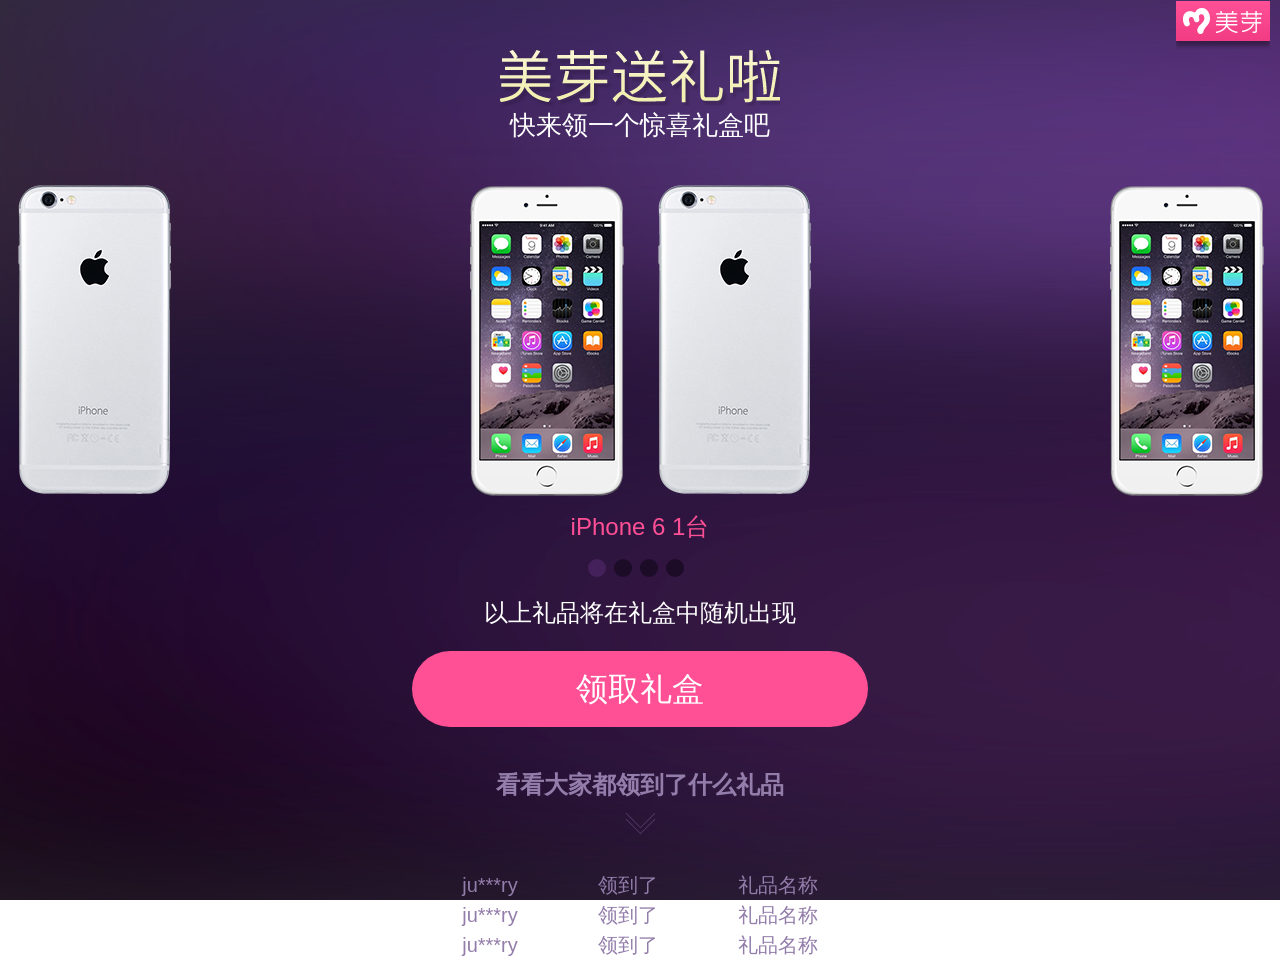
<file: public/www/wechat-gifts-1501/index.html>
<!DOCTYPE html>
<html lang="cn" style="font-size: 40px;">
<head>
    <meta charset="UTF-8">
    <title>美芽-看视频，学化妆</title>
    <meta name="description" content="美芽庆祝上线，“10万妆品免费送活动”正在火热进行中，现在就去下载美芽，抢大牌妆品吧！" >
    <meta name="keywords" content="美芽、学化妆" >
    <meta name="viewport" content="width=device-width, initial-scale=1.0, use-scale=0, minimum-scale=1.0, maximum-scale=1.0">
    <link rel="stylesheet" href="css/main.css">
    <script>
        (function(window){
            var win = window, doc = win.document, winH = win.innerWidth,
                _html = doc.documentElement;
            if(_html){
                _html.style.fontSize = winH > 640 ? 40 + 'px' : 40*winH/640 + 'px';
            };
        })(window);
    </script>
</head>
<body>
<section>
    <h1 class="logo">美芽</h1>
    <div class="head-tit">
        <h3>美芽送礼啦</h3>
        <p>快来领一个惊喜礼盒吧</p>
    </div>
    <div class="ui-slider banner-index">
        <ul>
            <li class="item-0" data-id="0"><p class="color-pink">iPhone 6   1台</p></li>
            <li class="item-1" data-id="1"><p class="color-pink">纪梵希 便携式彩妆盒   30盒</p></li>
            <li class="item-2" data-id="2"><p class="color-pink">迪奥 魅惑润唇膏   50只</p></li>
            <li class="item-3" data-id="3"><p class="color-pink">Solone 眼线笔   500只</p></li>
        </ul>
        <div class="ui-dots">
            <span class="cur"></span><span></span><span></span><span></span>
        </div>
    </div>
    <p class="box-tips"><span>以上礼品将在礼盒中随机出现</span></p>
    <span class="ui-btn"><span>领取礼盒</span></span>
    <div class="prize-show">
        <h4 class="preze-tit">看看大家都领到了什么礼品</h4>
        <div class="ui-down"></div>  
        <ul>
            <li>ju***ry&emsp;&emsp;&emsp;&emsp;领到了&emsp;&emsp;&emsp;&emsp;礼品名称</li>
            <li>ju***ry&emsp;&emsp;&emsp;&emsp;领到了&emsp;&emsp;&emsp;&emsp;礼品名称</li>
            <li>ju***ry&emsp;&emsp;&emsp;&emsp;领到了&emsp;&emsp;&emsp;&emsp;礼品名称</li>
        </ul>  
    </div> 
</section>

<section class="hide">
    <div class="boxs-tit ui-tit"><span>来挑一个礼盒吧</span></div>
    <div class="ui-slider banner-boxs">
        <ul>
            <li class="item-0" data-id="0"></li>
            <li class="item-1" data-id="1"></li>
            <li class="item-2" data-id="2"></li>
            <li class="item-3" data-id="3"></li>
        </ul>
        <div class="ui-dots">
            <span class="cur"></span><span></span><span></span><span></span>
        </div>
    </div>
    <span class="boxs-choose ui-btn"><span>就选它了</span></span>
</section>

<section class="hide">
    <div class="boxs-tit ui-tit"><span>至少邀请5个好友帮你拆开礼盒哟！</span></div>
    <div class="ui-slider banner-boxs banner-boxs-choosed">
        <ul>
            <li class="item-0"></li>
        </ul>
    </div>
    <span class="ui-btn"><span>邀请好友</span></span>
    <div class="accept-prict-tips">
        <h4>领奖小贴士</h4>
        <p><span>1、</span>点击右上角"..."分享给好友，可以让更多闺蜜帮你拆礼盒；</p>
        <p><span>2、</span>礼盒被拆开后记得到这里来领奖噢！</p>
    </div>
    <div class="share-tips">
        <p>点击右上角“…”分享给好友<br>可以让更多闺蜜帮你拆礼盒</p>
        <div class="share-tips-cover"></div>
    </div>
</section>


    <!-- 

    进入页面，ajax 请求数据：返回 {login: 0 || 1, state: xxxx}

    没有登录：https://open.weixin.qq.com/connect/oauth2/authorize?appid=wx2d7f71b8a33f3be5&redirect_uri=http://act.meiyaapp.com/&response_type=code&scope=snsapi_login&state=STATE&connect_redirect=1

    登录返回url
    http://act.meiyaapp.com/?code=04130c25d0532c0a20ba594dcb751fcz&state=STATE


    API 路径是：/wechat-gifts-1501/api/xxx，比如：

    POST /wechat-gifts-1501/api/sessions
    huashan(华山)  16:37:53
    然后使用相对路径，POST api/sessions 这样就好了

    微信登录回调地址：http://.../api/callbacks/wechat
    微信登录的那个redirect_uri 用到

    -->

    <script src="../common/zepto/zepto.js"></script>
    <script src="../common/zepto/event.js"></script>
    <script src="../common/zepto/touch.js"></script>
    <script src="js/main.js"></script>
</body>
</html>
</file>
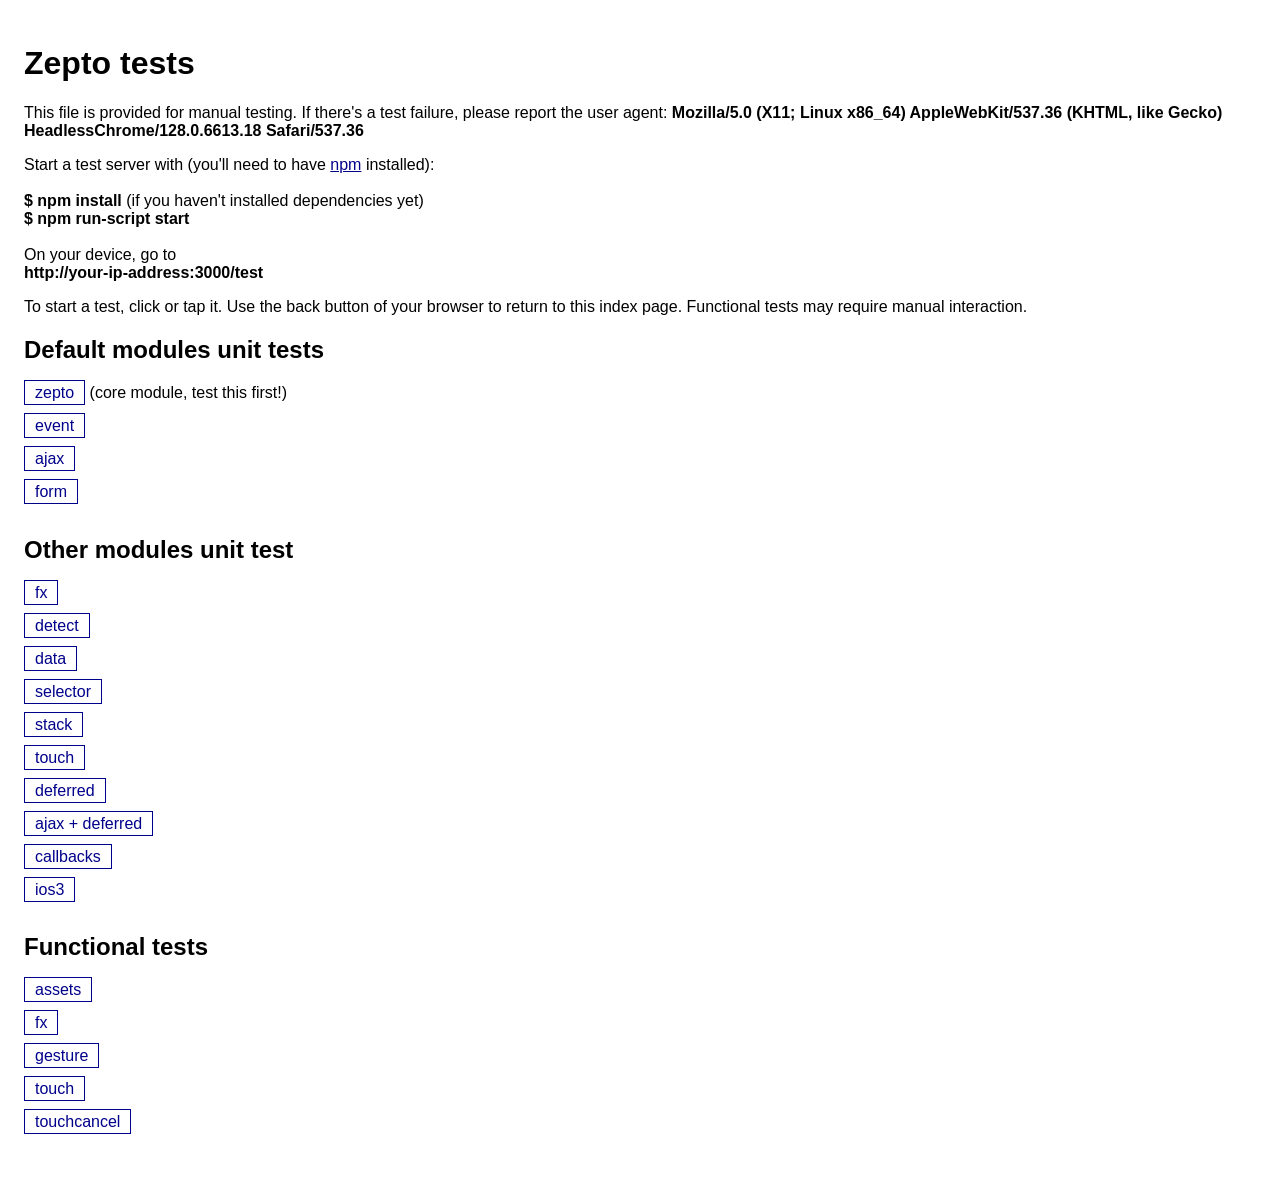
<file: public/js/bower_components/zeptojs/test/index.html>
<!DOCTYPE html>
<html>
<head>
  <meta charset="utf-8">
  <meta name="viewport" content="initial-scale=1.0, maximum-scale=1.0, user-scalable=0">
  <link rel="stylesheet" href="test.css">
  <title>Zepto tests</title>
</head>
<body>
  <h1>Zepto tests</h1>
  <p>
    This file is provided for manual testing. If there's a test failure,
    please report the user agent:
    <b><script>document.write(navigator.userAgent)</script></b>
  </p>
  <p>
    Start a test server with (you'll need to have <a href="https://npmjs.org">npm</a> installed):<br>
    <br>
    <b>$ npm install</b> (if you haven't installed dependencies yet)<br>
    <b>$ npm run-script start</b>
    <br><br>
    On your device, go to<br>
    <b>http://your-ip-address:3000/test</b>
  </p>
  <p>
    To start a test, click or tap it. Use the back button of
    your browser to return to this index page.
    Functional tests may require manual interaction.
  </p>

  <h2>Default modules unit tests</h2>
  <ul>
    <li><a href="zepto.html">zepto</a> (core module, test this first!)</li>
    <li><a href="event.html">event</a></li>
    <li><a href="ajax.html">ajax</a></li>
    <li><a href="form.html">form</a></li>
  </ul>

  <h2>Other modules unit test</h2>
  <ul>
    <li><a href="fx.html">fx</a></li>
    <li><a href="detect.html">detect</a></li>
    <li><a href="data.html">data</a></li>
    <li><a href="selector.html">selector</a></li>
    <li><a href="stack.html">stack</a></li>
    <li><a href="touch.html">touch</a></li>
    <li><a href="deferred.html">deferred</a></li>
    <li><a href="ajax_deferred.html">ajax + deferred</a></li>
    <li><a href="callbacks.html">callbacks</a></li>
    <li><a href="ios3.html">ios3</a></li>
  </ul>

  <h2>Functional tests</h2>
  <ul>
    <li><a href="functional/assets.html">assets</a></li>
    <li><a href="functional/fx.html">fx</a></li>
    <li><a href="functional/gesture.html">gesture</a></li>
    <li><a href="functional/touch.html">touch</a></li>
    <li><a href="functional/touchcancel.html">touchcancel</a></li>
  </ul>

  <script>
    // avoid caching
    (function(){
      [].slice.apply(document.getElementsByTagName('a')).forEach(function(link){
        link.href += '?' + (+new Date)
      })
    })()
  </script>
</body>
</file>
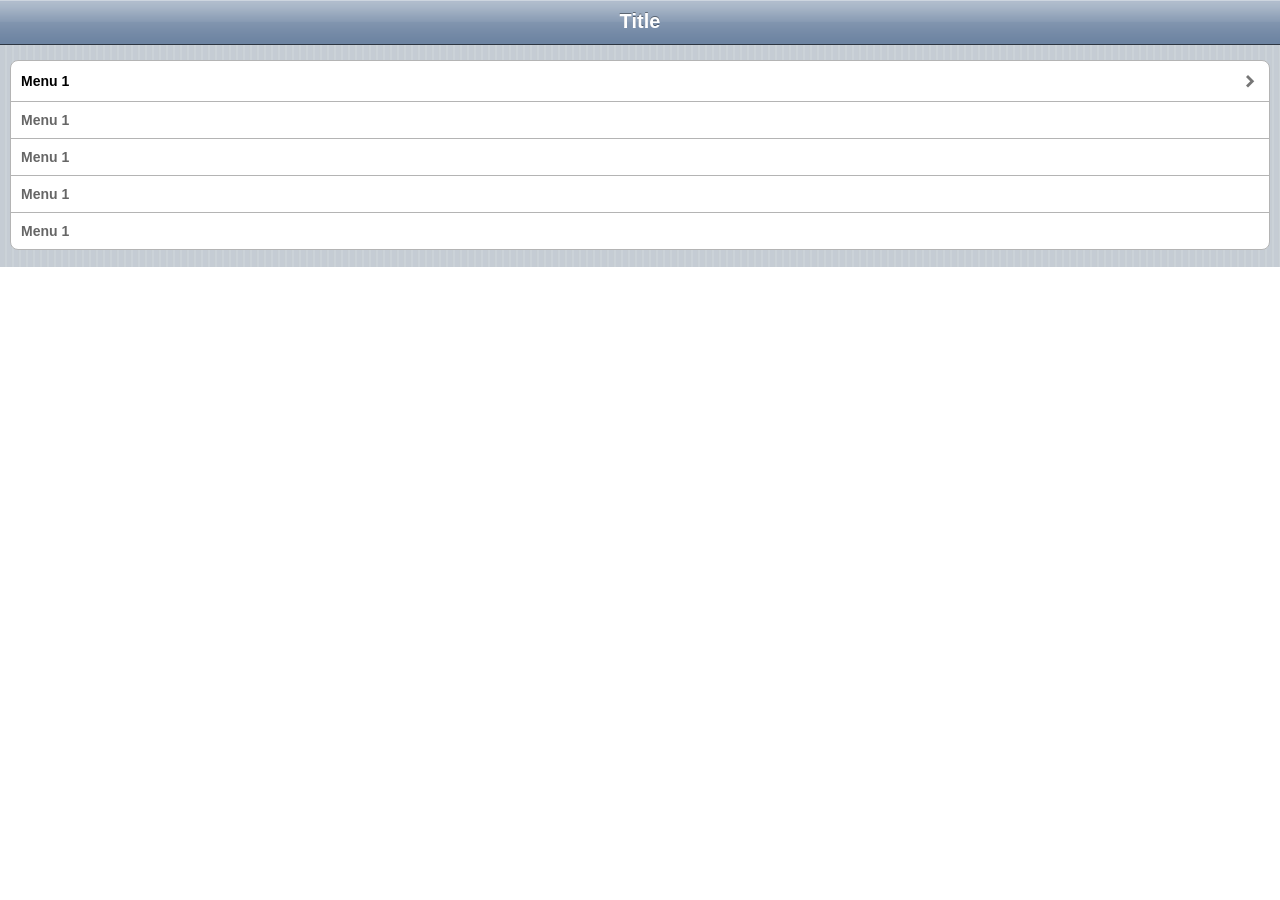
<file: public/js/bower_components/zeptojs/examples/iphone/index.html>
<!DOCTYPE html>
<html>
    <head>
      <title>iPhone.Zepto</title>
      <link href="iphone.css" media="screen" rel="stylesheet" type="text/css" />
      <meta name="viewport" content="width=device-width, initial-scale=1.0, maximum-scale=1.0, user-scalable=0"/>
      <meta name="apple-mobile-web-app-capable" content="yes" />
      <meta name="format-detection" content="telephone=no" />
    </head>
    <body>
      <section id="menu">
        <div class="toolbar">
          <h1>Title</h1>
        </div>
        <ul class="menu">
          <li class="arrow"><a href="#menu_1">Menu 1</a></li>
          <li>Menu 1</li>
          <li>Menu 1</li>
          <li>Menu 1</li>
          <li>Menu 1</li>
        </ul>
      </section>
      <section id="menu_1">
        <div class="toolbar">
          <h1>Menu 1</h1>
        </div>
        <ul class="menu">
          <li>SubMenu 1</li>
          <li>SubMenu 2</li>
        </ul>
      </section>
      <script src="../../src/zepto.js"></script>
      <script src="../../src/event.js"></script>
      <script src="../../src/touch.js"></script>
      <script>
        $(document).ready(function(){
          var activate = ('createTouch' in document) ? 'touchstart' : 'click'

          $("body > section").first().addClass("current")

          $("a.back").live(activate, function(event) {
            var current = $(this).attr("href")
            $(".current").removeClass("current").addClass("reverse")
            $(current).addClass("current")
          })

          $(".menu a[href]").live(activate, function(event) {
            var link = $(this), section = link.closest('section'),
              prev_element = "#"+(section.removeClass("current").addClass("reverse").attr("id"))
            $(link.attr("href")).addClass("current")
            $(".current .back").remove()
            $(".current .toolbar").prepend("<a href=\""+prev_element+"\" class=\"back\">Back</a>")
          })
        })
      </script>
    </body>
</html>
</file>
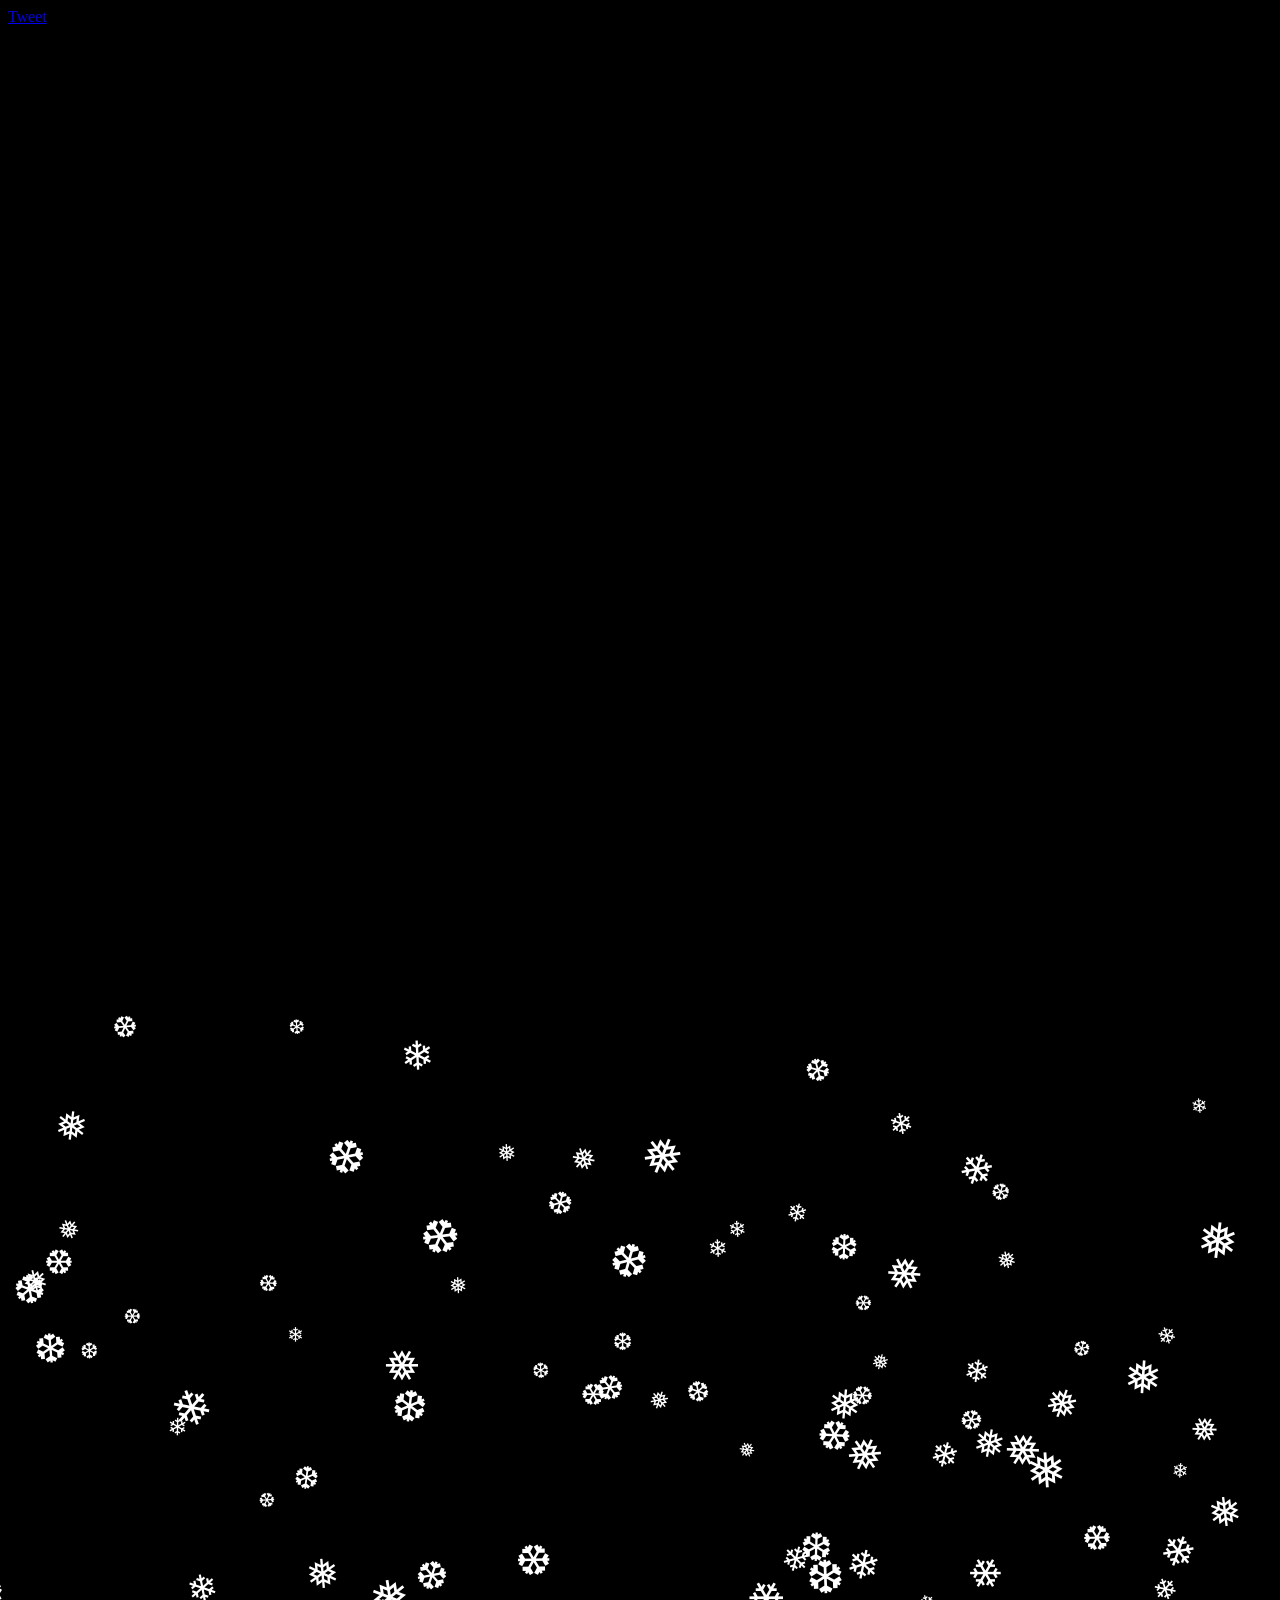
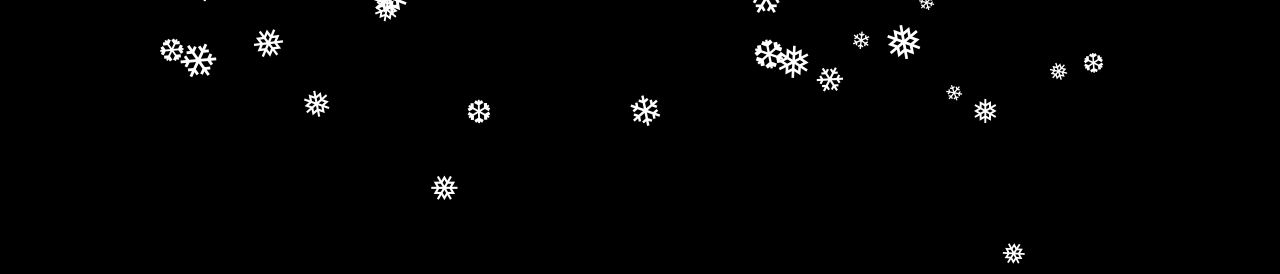
<file: public/js/bower_components/zeptojs/examples/snow/index.html>
<!DOCTYPE html>
<html>
  <head>
    <title>Let it snow with Zepto.js</title>
    <meta name="name" content="content">
    <meta content="text/html; charset=utf-8" http-equiv="Content-Type">
    <style>
      body { background: #000; color: #fff; overflow: hidden }
      div { position: absolute; }
    </style>
  </head>
  <body>

  <script src="../../src/zepto.js"></script>
  <script src="../../src/event.js"></script>
  <script src="../../src/fx.js"></script>

  <a href="https://twitter.com/share" class="twitter-share-button" data-url="http://zeptojs.com/let-it-snow" data-text="Let it snow with Zepto.js" data-via="zeptojs" data-lang="en">Tweet</a>
  <script>!function(d,s,id){var js,fjs=d.getElementsByTagName(s)[0];if(!d.getElementById(id)){js=d.createElement(s);js.id=id;js.src="//platform.twitter.com/widgets.js";fjs.parentNode.insertBefore(js,fjs);}}(document,"script","twitter-wjs")</script>

  <script>
    $(document).ready(function(){
      var i = 100, glyphs = '❄❅❆'.split('')

      function rand(max){ return Math.floor(Math.random()*max) }

      function addFlake(){
        var el = $('<div><div>' + glyphs[rand(glyphs.length)] + '</div></div>')
        $('body').append(el)
        el.css({ left: rand(100)+'%', top: -100-rand(500), fontSize: 20+rand(30) })
        el.anim(
          { translateY: 1500+rand(500)+'px', translateX: 50-rand(100)+'px', rotate: (2e3-rand(4e3))+'deg' },
          6+rand(10),
          'linear',
          function(){
            addFlake()
            el.remove() // garbage collect
          }
        );
      }

      while(i--) addFlake()

      // enable for extra fun
      //window.ondeviceorientation = function(event){
      //  ('alpha' in event) && $('body').css({ '-webkit-transform': 'rotate('+event.alpha+'deg)'})
      //}
    })
  </script>
  </body>
</html>
</file>
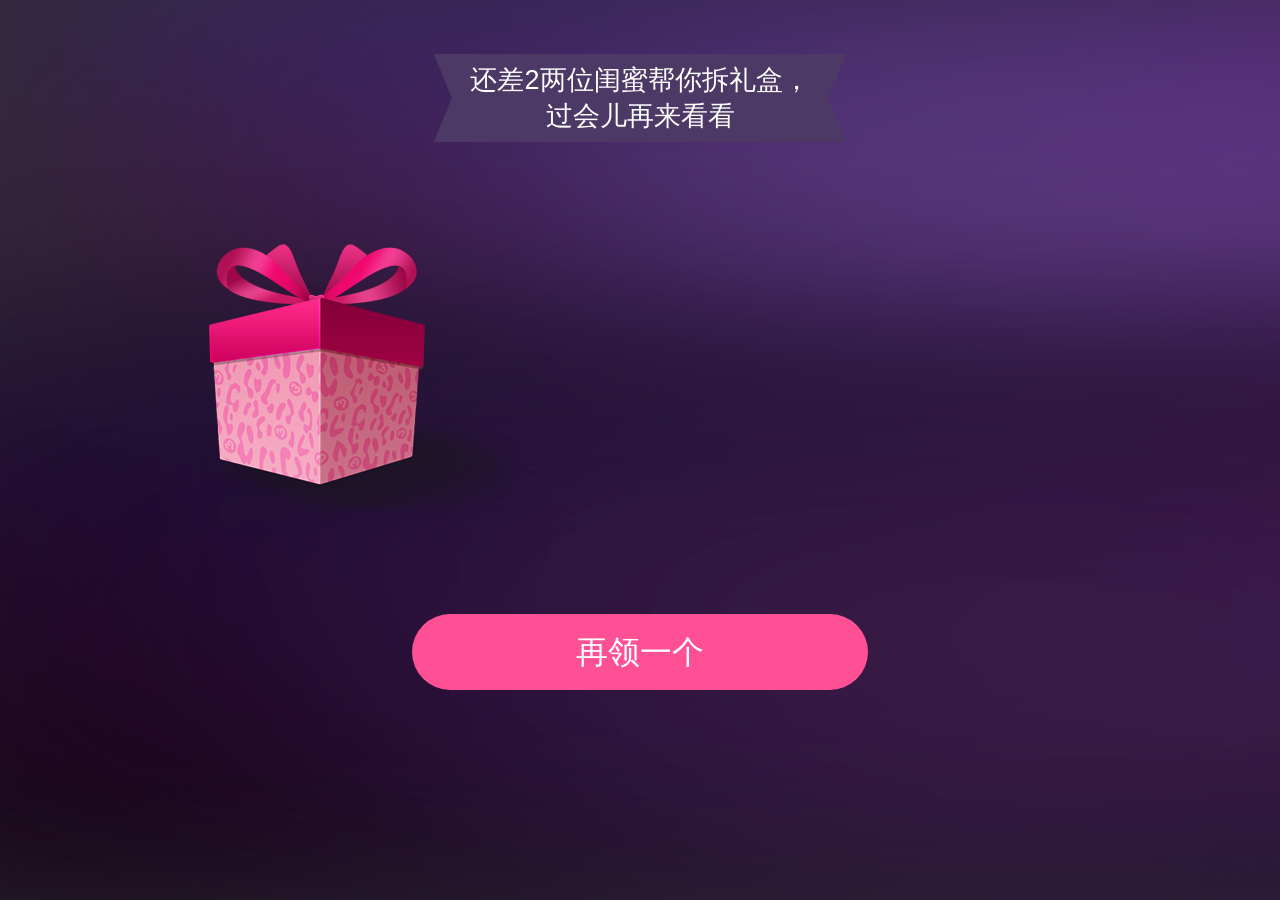
<file: public/www/wechat-gifts-1501/open.html>
<!DOCTYPE html>
<html lang="cn" style="font-size: 40px;">
<head>
    <meta charset="UTF-8">
    <title>美芽-看视频，学化妆</title>
    <meta name="description" content="美芽庆祝上线，“10万妆品免费送活动”正在火热进行中，现在就去下载美芽，抢大牌妆品吧！" >
    <meta name="keywords" content="美芽、学化妆" >
    <meta name="viewport" content="width=device-width, initial-scale=1.0, use-scale=0, minimum-scale=1.0, maximum-scale=1.0">
    <link rel="stylesheet" href="css/main.css">
    <script>
        (function(window){
            var win = window, doc = win.document, winH = win.innerWidth,
                _html = doc.documentElement;
            if(_html){
                _html.style.fontSize = winH > 640 ? 40 + 'px' : 40*winH/640 + 'px';
            };
        })(window);
    </script>
</head>
<body>

<section>
    <div class="boxs-tit ui-tit ui-tit-max"><span>还差2两位闺蜜帮你拆礼盒，<br>过会儿再来看看</span></div>
    <div class="open-status open-status-0">
    </div>
    <span class="ui-btn"><span>再领一个</span></span>
</section>

<section class="hide">
    <div class="boxs-tit ui-tit"><span>好可惜，这个礼盒是空的</span></div>
    <div class="open-status opened opened-0">
    </div>
    <p class="empty-tips">美妞别伤心，下面还有一个好消息</p>
    <p class="new-box">美芽庆祝上线，“10万妆品免费送活动”<br>正在火热进行中，现在就去下载美芽，<br>抢大牌妆品吧！</p>
    <span class="ui-btn"><span>下载美芽</span></span>
    <p class="download-tips">如页面不能跳转，请在AppStore搜索“美芽”免费下载</p>
    <div class="accept-prict-tips android-user-tips">
        <h4>致安卓的亲们：</h4>
        <p>搜索微信公众号“meiyaapp”关注美芽，</p>
        <p>微信也有福利活动哟</p>
    </div>
</section>

<section class="hide">
    <div class="boxs-tit ui-tit"><span>恭喜美妞中奖啦</span></div>
    <div class="open-status winning winning-0">
    </div>

    <div class="accept-prict-tips android-user-tips mb-25">
        <span class="how-get-gift">怎么领奖？</span>
        <h4 class="color-pink">iPhone用户：</h4>
        <p>下载“美芽”后进入首页根据提示，留下您的联系方式</p>
    </div>
    <span class="ui-btn"><span>下载美芽</span></span>
    <p class="download-tips">如页面不能跳转，请在AppStore搜索“美芽”免费下载</p>
    <div class="accept-prict-tips android-user-tips mb-25">
        <h4 class="color-pink">安卓用户：</h4>
        <p>搜索微信公众号“meiyaapp”关注后联系我们</p>
    </div>
</section>

<section class="hide">
    <div class="boxs-tit ui-tit"><span>已有2位美妞拆过礼盒，就等你了！</span></div>
    <div class="open-status open-status-0">
    </div>
    <span class="ui-btn mb-25"><span>帮忙拆礼盒</span></span>
    <span class="ui-btn"><span>我也领一个</span></span>
</section>

<section class="hide">
    <div class="boxs-tit ui-tit"><span>谢谢你帮我拆礼盒，么么哒 <i class="tit-meme"></i></span></div>
    <div class="boxs-tit ui-tit"><span>你已经帮忙拆过啦</span></div>
    <div class="boxs-tit ui-tit"><span>来迟啦，礼盒已被主人打开了</span></div>
    <div class="open-status opened opened-0">
    </div>
    <span class="ui-btn"><span>我也领一个</span></span>
</section>

<script src="../common/zepto/zepto.js"></script>
<script src="../common/zepto/event.js"></script>
<script src="../common/zepto/touch.js"></script>
<script src="js/main.js"></script>
</body>
</html>
</file>
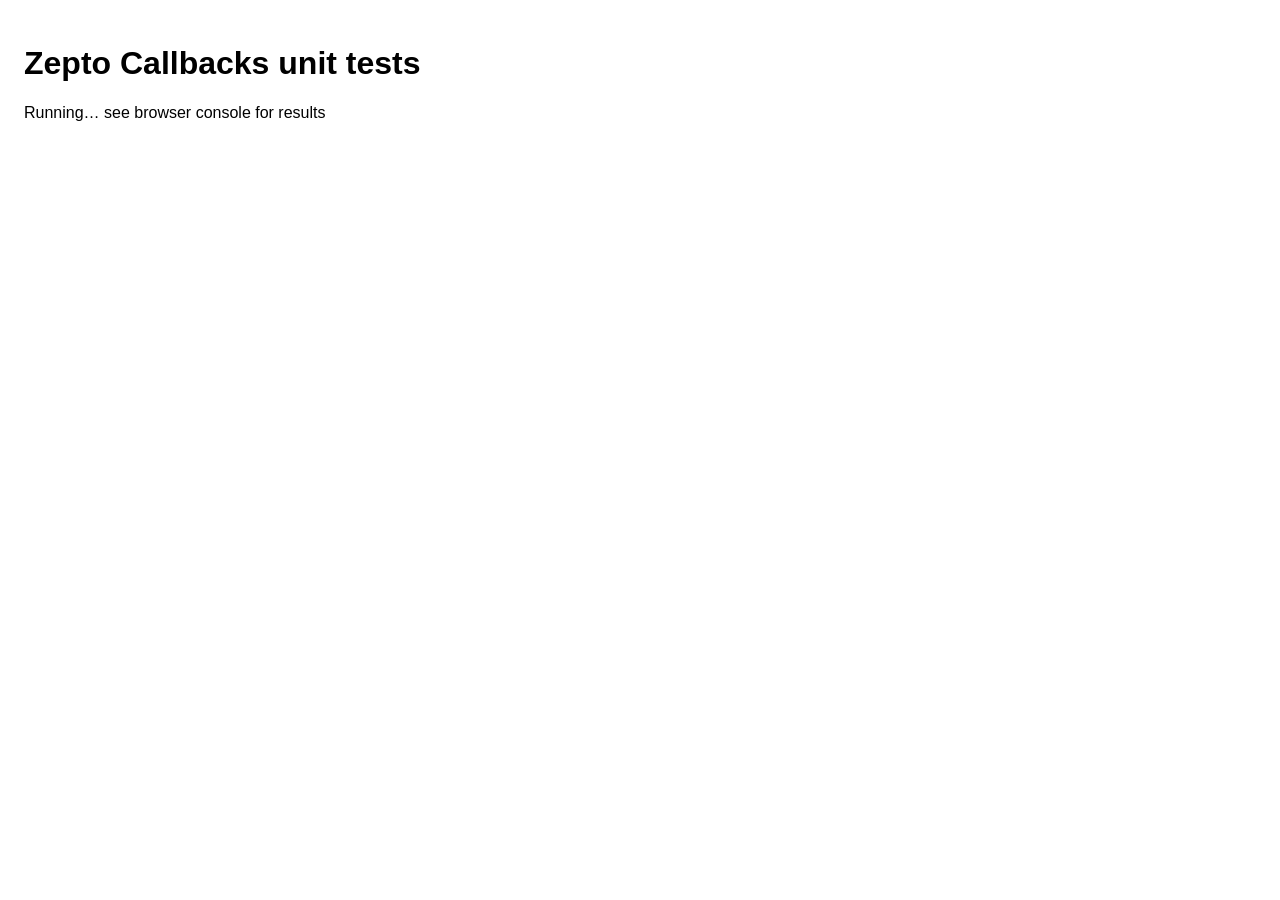
<file: public/js/bower_components/zeptojs/test/callbacks.html>
<!DOCTYPE html>
<html>
<head>
  <meta charset="utf-8">
  <meta name="viewport" content="initial-scale=1.0, maximum-scale=1.0, user-scalable=0">
  <link rel="stylesheet" href="test.css">
  <title>Zepto Callbacks unit tests</title>
  <script src="../vendor/evidence.js"></script>
  <script src="evidence_runner.js"></script>
  <script>
    // avoid caching
    (function(){
      function load(scripts){
        scripts.split(' ').forEach(function(script){
          document.write('<script src="../src/'+script+'.js?'+(+new Date)+'"></scr'+'ipt>')
        })
      }

      load('zepto callbacks')
    })()
  </script>
</head>
<body>
  <h1>Zepto Callbacks unit tests</h1>
  <p id="results">
    Running… see browser console for results
  </p>

  <script>
  (function(){
    var output = "", cb
    function a() { output += "A" }
    function b() { output += "B" }
    function c() { output += "C" }
    function str(str) { output += str }

    Evidence('ZeptoCallbacksTest', {

      testOptionsAreCopied: function(t) {
        var options = {"unique": true},
            cb = $.Callbacks(options),
            count = 0,
            fn = function() {
              t.assertTrue(!(count++), "called once")
            }
        options["unique"] = false
        cb.add(fn, fn)
        cb.fire()
      },

      testFireWithOptionsAreCopied: function(t) {
        var cb = $.Callbacks({memory:1}),
            args = ["hello"]

        cb.fireWith(null, args)
        args[0] = "world"

        cb.add(function(hello) {
          t.assertEqual("hello", hello, "arguments are copied internally")
        })
      },

      testRemoveDeletesAllInstances: function(t) {
        var cb = $.Callbacks()
        function fn() {
          t.fail("function wasn't removed")
        }
        cb.add( fn, fn, function() {
          t.assertTrue(true, "end of test")
        }).remove(fn).fire()
      },

      testCallbacksHas: function(t) {
        var cb = $.Callbacks()
        cb.add(a, b, c)
        t.assertTrue(cb.has(), "No arguments to .has() returns whether callback function(s) are attached or not")
        t.assertTrue(cb.has(a), "Check if a specific callback function is in the Callbacks list" )

        cb.remove(b)
        t.assertFalse(cb.has(b), "Remove a specific callback function and make sure its no longer there" )
        t.assertTrue(cb.has(a), "Remove a specific callback function and make sure other callback function is still there" )

        cb.empty()
        t.assertFalse(cb.has(), "Empty list and make sure there are no callback function(s)" )
        t.assertFalse(cb.has(a), "Check for a specific function in an empty() list" )

        cb.add(a, b, function(){
          t.assertTrue(cb.has(), "Check if list has callback function(s) from within a callback function" )
          t.assertTrue(cb.has(a), "Check if list has a specific callback from within a callback function" )
        }).fire()

        t.assertTrue(cb.has(), "Callbacks list has callback function(s) after firing" )

        cb.disable()
        t.assertFalse(cb.has(), "disabled() list has no callback functions (returns false)" )
        t.assertFalse(cb.has(a), "Check for a specific function in a disabled() list" )

        cb = $.Callbacks({unique:1})
        cb.add(a)
        cb.add(a)
        t.assertTrue(cb.has(), "Check if unique list has callback function(s) attached" )
        cb.lock()
        t.assertFalse(cb.has(), "locked() list is empty and returns false" )
      },

      testAddStringNoCrash: function(t) {
        $.Callbacks().add("hello world")
        t.assertTrue(true, "no crash adding string" )
      },

      testUniqueAddIdenticalFn: function(t) {
        output = "X"
        $.Callbacks({unique:1}).add(a, function() { output += "A" }).fire()
        t.assertEqual("XAA", output, "Unique can add different, identical definitions of same function")
      },

      testUniqueAddSameFn: function(t) {
        output = "X"
        $.Callbacks({unique:1}).add(a, a).fire()
        t.assertEqual("XA", output, "Unique can not add multiple functions with the same reference")
      },

      testUniqueAddSameFnMultiRef: function(t) {
        var x = a
        output = "X"
        $.Callbacks({unique:1}).add(a, x).fire()
        t.assertEqual("XA", output, "Unique can not add multiple references to the same function")
      }

    })

    var configs = {
      'Undefined': undefined,
      'Null': null,
      'Once': {once:1},
      'Memory': {memory:1},
      'Unique': {unique:1},
      'StopOnFalse': {stopOnFalse:1},
      'OnceMemory': {once:1, memory:1},
      'OnceUnique': {once:1, unique:1},
      'OnceStopOnFalse': {once:1, stopOnFalse:1},
      'MemoryUnique': {memory:1, unique:1},
      'MemoryStopOnFalse': {memory:1, stopOnFalse:1},
      'UniqueStopOnFalse': {unique:1, stopOnFalse:1}
    }
    var ordering = {
      "Undefined":         "XABC   X     XABCABCC  X  XBB X   XABA  X   XX",
      "Null":              "XABC   X     XABCABCC  X  XBB X   XABA  X   XX",
      "Once":              "XABC   X     X         X  X   X   XABA  X   XX",
      "Memory":            "XABC   XABC  XABCABCCC XA XBB XB  XABA  XC  XX",
      "Unique":            "XABC   X     XABCA     X  XB  X   XAB   X   X",
      "StopOnFalse":       "XABC   X     XABCABCC  X  XBB X   XA    X   XX",
      "OnceMemory":        "XABC   XABC  X         XA X   XA  XABA  XC  XX",
      "OnceUnique":        "XABC   X     X         X  X   X   XAB   X   X",
      "OnceStopOnFalse":   "XABC   X     X         X  X   X   XA    X   XX",
      "MemoryUnique":      "XABC   XA    XABCA     X  XB  X   XAB   XC  X",
      "MemoryStopOnFalse": "XABC   XABC  XABCABCCC XA XBB XB  XA    X   XX",
      "UniqueStopOnFalse": "XABC   X     XABCA     X  XB  X   XA    X   X"
    }

    $.each(configs, function(name, config) {
      var results = ordering[name].split(/\s+/)

      Evidence("ZeptoCallbacksTest#" + name, {

        testBindAndFire: function(t) {
          output = "X", cb = $.Callbacks(config).add(str).fire("A")
          t.assertEqual("XA", output, "Basic binding and firing")
          t.assertTrue(cb.fired(), ".fired() detects firing")
          output = "X"
          cb.disable().add(str)
          t.assertEqual( "X", output, "Adding a callback after disabling" )
          cb.fire("A")
          t.assertEqual( "X", output, "Firing after disabling" )
        },

        testNoEmptyWhileFiring: function(t) {
          var cb = $.Callbacks(config)
          cb.add(cb.empty, function() { t.fail("not emptied") }).fire()
        },

        testNoDisablingWhileFiring: function(t) {
          var cb = $.Callbacks(config)
          cb.add(cb.disable, function() { t.fail("not disabled") }).fire()
        },

        testBindFireWithContextAndArgs: function(t) {
          output = "X"
          $.Callbacks(config).add(function() {
            t.assertEqual(window, this, "Basic binding and firing (context)" )
            output += Array.prototype.join.call(arguments, "")
          }).fireWith(window, [ "A", "B" ])
          t.assertEqual( "XAB", output, "Basic binding and firing (arguments)" )
        },

        testFireWithNoArgs: function(t) {
          $.Callbacks(config).add(function() {
            t.assertEqual(window, this, "fireWith with no arguments (context is window)")
            t.assertEqual(0, arguments.length, "fireWith with no arguments (no arguments)")
          }).fireWith()
        },

        testBindRemoveFire: function(t) {
          output = "X"
          $.Callbacks(config).add(a, b, c).remove(b, c).fire()
          t.assertEqual("XA", output)
        },

        testEmpty: function(t) {
          output = "X"
          $.Callbacks(config).add(a, b, c).empty().fire()
          t.assertEqual( "X", output, "Empty" )
        },

        testLocking: function(t) {
          output = "X";
          $.Callbacks(config).add(str).lock().add(str).fire("A").add(str)
          t.assertEqual("X", output, "Lock early")
        },

        testOrdering: function(t) {
          output = "X", cb = $.Callbacks(config)
          cb.add(function() {
            cb.add(c)
            a()
          }, b).fire()
          t.assertEqual( results.shift(), output, "Proper ordering" )

          output = "X"
          cb.add(function() {
            cb.add(c)
            a()
          }, b)
          t.assertEqual(results.shift(), output, "Add after fire")
          output = "X"
          cb.fire()
          t.assertEqual(results.shift(), output, "Fire again")

          output = "X", cb = $.Callbacks(config)
          cb.add(str).fire("A")
          t.assertEqual("XA", output, "Multiple fire (first fire)")
          output = "X"
          cb.add(str)
          t.assertEqual(results.shift(), output, "Multiple fire (first new callback)")
          output = "X"
          cb.fire("B")
          t.assertEqual(results.shift(), output, "Multiple fire (second fire)")
          output = "X"
          cb.add(str)
          t.assertEqual(results.shift(), output, "Multiple fire (second new callback)")

          output = "X", cb = $.Callbacks(config).add(a, function() { return false }, b).add(a).fire()
          t.assertEqual(results.shift(), output, "Callback returning false")

          output = "X"
          cb.add(c)
          t.assertEqual(results.shift(), output, "Adding a callback after one returned false")

          output = ""
          function handler() { output += "X" }
          handler.method = function() { output += "!" }
          cb = $.Callbacks(config).add(handler).add(handler).fire()
          t.assertEqual(results.shift(), output, "No callback iteration")
        }

      })

    })
  })()
  </script>
</body>
</html>
</file>
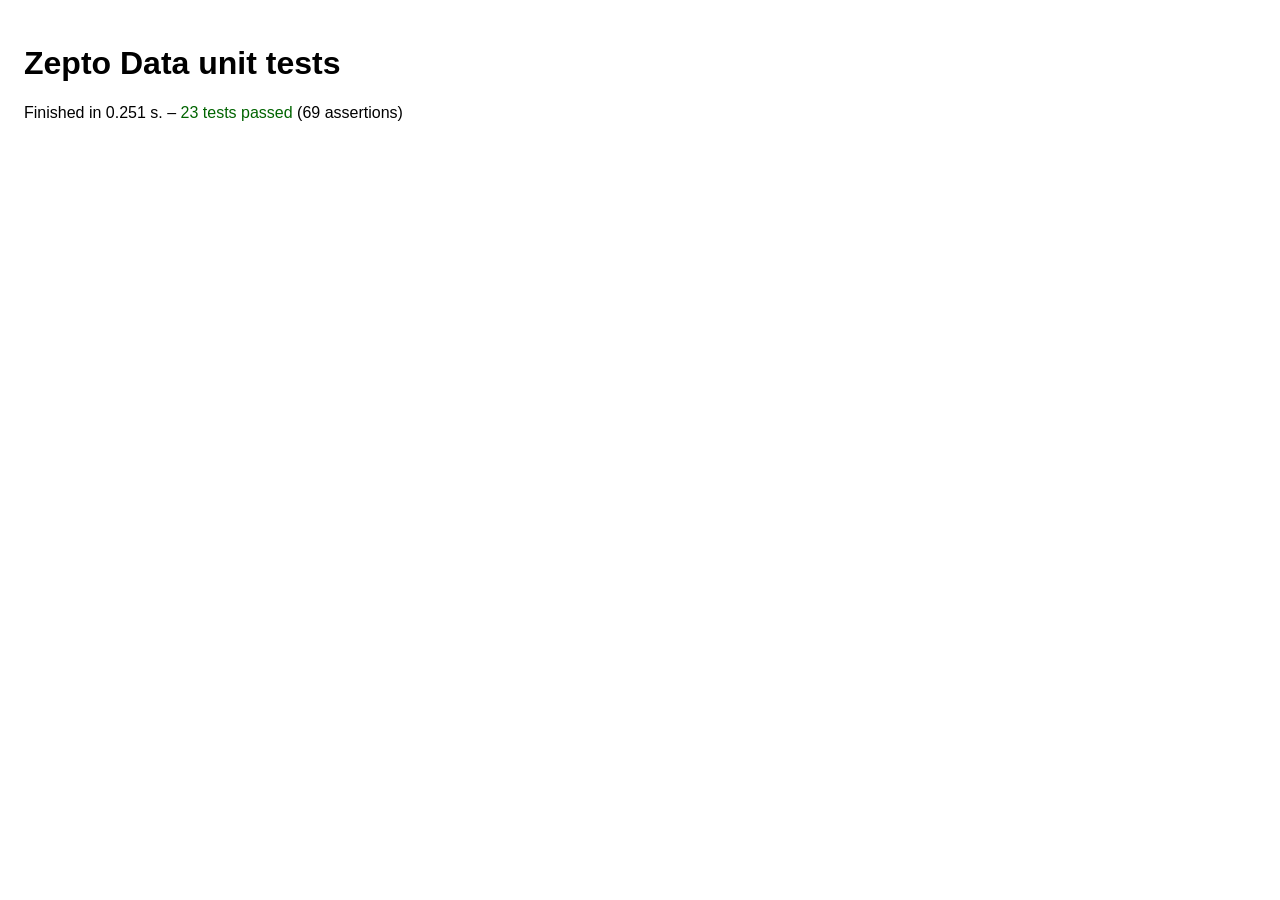
<file: public/js/bower_components/zeptojs/test/data.html>
<!DOCTYPE html>
<html>
<head>
  <meta charset="utf-8">
  <meta name="viewport" content="initial-scale=1.0, maximum-scale=1.0, user-scalable=0">
  <link rel="stylesheet" href="test.css">
  <title>Zepto Data unit tests</title>
  <script src="../vendor/evidence.js"></script>
  <script src="evidence_runner.js"></script>
  <script>
    // avoid caching
    (function(){
      function load(scripts){
        scripts.split(' ').forEach(function(script){
          document.write('<script src="../src/'+script+'.js?'+(+new Date)+'"></scr'+'ipt>')
        })
      }

      load('zepto data ie')
    })()
  </script>
</head>
<body>
  <h1>Zepto Data unit tests</h1>
  <p id="results">
    Running… see browser console for results
  </p>
  <div id="fixtures">
  <div id="data_attr"
    data-one="uno"
    data-two="due"
    data-foo-bar="baz"
    data-under_score="kuuq"
    ></div>
  <div id="data_full" data-mode="awesome"></div>
  <div id="data_obj" data-mode="awesome"></div>
  <ol id="data_list">
    <li data-category="arts"></li>
    <li data-category="science"></li>
  </ol>
  <ol id="data_list2">
    <li></li>
    <li></li>
  </ol>
  </div>

  <script>
    Evidence('ZeptoExtendedDataTest', {
      testEmptyCollection: function(t){
        var el = $('#does_not_exist')
        t.assertUndefined(el.data('one'))
      },

      testAttributeDoesNotExist: function(t){
        var el = $('#data_attr')
        t.assertUndefined(el.data('missing'))
      },

      testReadingAttribute: function(t){
        var el = $('#data_attr')
        t.assertEqual('uno', el.data('one'))
      },

      testCamelized: function(t){
        var el = $('#data_attr')
        t.assertEqual('baz', el.data('foo-bar'))
        t.assertEqual('baz', el.data('fooBar'))

        el.data('fooBar', 'bam')
        t.assertEqual('bam', el.data('foo-bar'))
        t.assertEqual('bam', el.data('fooBar'))

        el.data('a-b', 'c')
        t.assertEqual('c', el.data().aB)
        t.assertUndefined(el.data()['a-b'])
      },

      testUnderscore: function(t){
        var el = $('#data_attr')
        t.assertEqual('kuuq', el.data('under_score'))
        t.assertUndefined(el.data('under-score'))
        t.assertUndefined(el.data('underScore'))
      },

      testNotChangingAttribute: function(t){
        var el = $('#data_attr')
        t.assertEqual('due', el.data('two'))
        el.data('two', 'changed')
        t.assertEqual('due', el.attr('data-two'))
      },

      testExtendedData: function(t){
        var els = $('#data_attr'),
          els2 = $('#data_attr'),
          obj  = { a: 'A', b: 'B' }

        els.data('obj', obj)
        t.assertIdentical(obj, els.data('obj'))
        t.assertIdentical(obj, els2.data('obj'))

        els2.data('els', els)
        t.assertIdentical(els, els.data('els'))
      },

      testMultipleElements: function(t){
        var items = $('#data_list li')

        items.data('each', 'mark')

        var values = items.map(function(){ return $(this).data('each') }).get()
        t.assertEqual('mark, mark', values.join(', '))
      },

      testFunctionArg: function(t){
        var els = $('#data_attr')

        var data = "hello"

        els.data("addio", function () {
          data = "goodbye"
        })

        t.assertEqual('hello', data)

        els.data("addio")()

        t.assertEqual('goodbye', data)
      },

      testAllData: function(t){
        var el = $('#data_full')

        el.data().samurai = 7
        el.data('one', 'ichi').data('two', 'ni')
        el.data('person', {name: 'Kurosawa'})

        var all = el.data()
        t.assertEqual(7, all.samurai)
        t.assertEqual('ichi', all.one)
        t.assertEqual('ni', all.two)
        t.assertEqual('Kurosawa', all.person.name)
      },

      testInitialDataFromAttributes: function(t){
        var el = $('<div data-foo=bar data-foo-bar=baz data-empty data-num=42 />'),
            store = el.data()

        t.assertEqual('bar', store.foo)
        t.assertEqual('baz', store.fooBar)
        t.assertUndefined(store['foo-bar'])
        t.assertIdentical('', store.empty)
        t.assertIdentical(42, store.num)
      },

      testGettingBlanks: function(t){
        var el = $('#data_attr'),
            store = el.data()

        store.nil = null
        store.undef = undefined
        store.blank = ''
        store.bool = false

        t.assertNull(el.data('nil'))
        t.assertUndefined(el.data('undef'))
        t.assertIdentical('', el.data('blank'))
        t.assertFalse(el.data('bool'))
      },

      testRemoveData: function(t){
        var el = $('<div data-foo=bar />')

        el.data('foo', 'bam').data('bar', 'baz')
        el.removeData('foo').removeData('bar')
        t.assertEqual('bar', el.data('foo'))
        t.assertUndefined(el.data('bar'))

        el.data('uno', 'one').data('due', 'two')
        el.removeData('uno due')
        t.assertUndefined(el.data('uno'))
        t.assertUndefined(el.data('due'))

        el.data('one', 1).data('twoThree', 23)
        el.removeData(['one', 'two-three'])
        t.assertUndefined(el.data('one'))
        t.assertUndefined(el.data('twoThree'))
      },

      testRemoveAllData: function(t){
        var el = $('<div data-attr-test=val />')

        el.data('one', { foo: 'bar' })
        el.data('two', 'two').data('three', 3)
        el.removeData()

        t.assertEqual('val', el.data('attrTest'))
        t.assertUndefined(el.data('one'))
        t.assertUndefined(el.data('two'))
        t.assertUndefined(el.data('three'))
      },

      testRemoveDataNoop: function(t){
        var empty = $(),
            vanilla = $('<div />')

        t.assertIdentical(empty, empty.removeData('foo'))
        t.assertIdentical(vanilla, vanilla.removeData('foo'))
      },

      testRemoveDataOnElementRemoval: function(t){
        var el = $('<div data-attr-test=val />'),
          childEl = $('<span />').appendTo(el),
          elData = { foo: 'bar' }

        el.data('test', elData)
        childEl.data('test', 1)

        el.remove()
        t.assertEqual('val', el.data('attrTest'))
        t.assertUndefined(el.data('test'))
        t.assertUndefined(childEl.data('test'))
      },

      testRemoveDataOnElementEmpty: function(t){
        var el = $('<div data-attr-test=val />'),
          childEl = $('<span />').appendTo(el),
          elData = { foo: 'bar' }

        el.data('test', elData)
        childEl.data('test', 1)

        el.empty()
        t.assertEqual('val', el.data('attrTest'))
        t.assertEqual(elData, el.data('test'))
        t.assertUndefined(childEl.data('test'))
      },

      testRemoveDataOnElementReplacement: function(t){
        var el = $('<div data-attr-test=val />'),
          childEl = $('<span />').appendTo(el),
          elData = { foo: 'bar' }

        el.data('test', elData)
        childEl.data('test', 1)

        el.replaceWith('<div />')
        t.assertEqual('val', el.data('attrTest'))
        t.assertUndefined(el.data('test'))
        t.assertUndefined(childEl.data('test'))
      },

      testRemoveDataOnElementReplacementHtml: function(t){
        var el = $('<div data-attr-test=val />'),
          childEl = $('<span />').appendTo(el),
          wrapper = $('<div />'),
          elData = { foo: 'bar' }

        el.wrap(wrapper).data('test', elData)
        childEl.data('test', 1)

        wrapper.html('<b>New content</b>')
        t.assertEqual('val', el.data('attrTest'))
        t.assertUndefined(el.data('test'))
        t.assertUndefined(childEl.data('test'))
      },

      testKeepDataOnElementDetach: function(t){
        var el = $('<div data-attr-test=val />'),
          childEl = $('<span />').appendTo(el),
          elData = { foo: 'bar' }

        el.data('test', elData)
        childEl.data('test', 1)

        el.detach()
        t.assertEqual('val', el.data('attrTest'))
        t.assertEqual(elData, el.data('test'))
        t.assertEqual(1, childEl.data('test'))
      },

      testSettingDataWithObj: function(t){
          var el = $('#data_obj')

          el.data({
              'foo': 'bar',
              'answer': 42,
              'color': 'blue'
          })

          var all = el.data()

          t.assertEqual(all.answer, 42)
          t.assertEqual(all.color, 'blue')
          t.assertEqual(all.foo, 'bar')

          el.data('foo', 'baz')

          t.assertEqual(all.foo, 'baz')
          t.assertEqual(all.answer, 42)
      },

      testSettingDataWithObjOnManyElements: function(t){
          var items = $('#data_list2 li')

          items.data({
              'foo': 'bar',
              'answer': 42,
              'color': 'purple'
          })

          var values = items.map(function(){ return $(this).data('foo') }).get()
          t.assertEqual('bar, bar', values.join(', '))

          var values2 = items.map(function(){ return $(this).data('answer') }).get()
          t.assertEqual('42, 42', values2.join(', '))
      },

      testSettingDataOnObjectWithoutAttributes: function(t) {
        var el = $(window)

        t.assertUndefined(el.data('foo'))
        el.data('foo', 'bar')
        t.assertEqual(el.data('foo'), 'bar')
      }

    })
  </script>
</body>
</html>
</file>
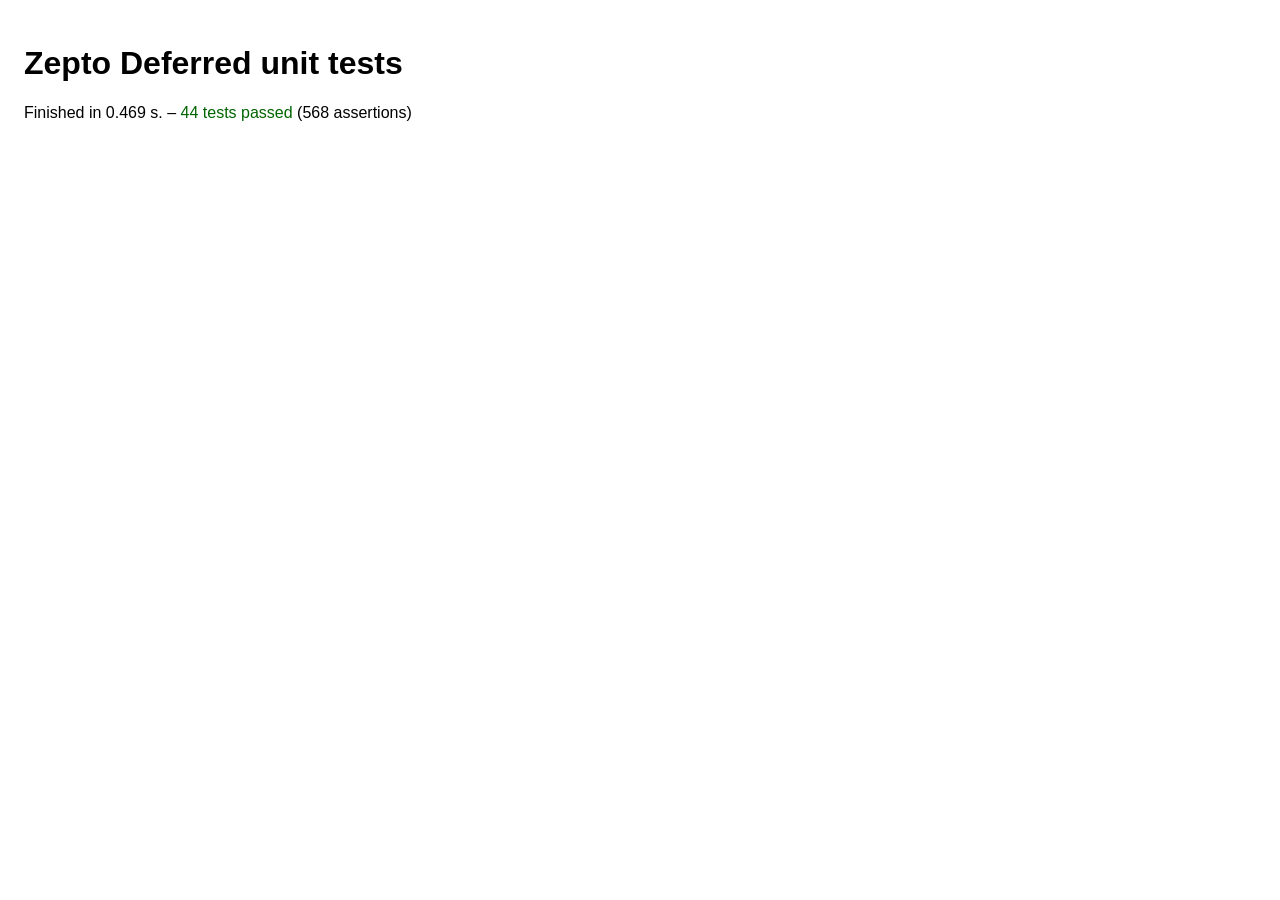
<file: public/js/bower_components/zeptojs/test/deferred.html>
<!DOCTYPE html>
<html>
<head>
  <meta charset="utf-8">
  <meta name="viewport" content="initial-scale=1.0, maximum-scale=1.0, user-scalable=0">
  <link rel="stylesheet" href="test.css">
  <title>Zepto Deferred unit tests</title>
  <script src="../vendor/evidence.js"></script>
  <script src="evidence_runner.js"></script>
  <script>
    // avoid caching
    (function(){
      function load(scripts){
        scripts.split(' ').forEach(function(script){
          document.write('<script src="../src/'+script+'.js?'+(+new Date)+'"></scr'+'ipt>')
        })
      }

      load('zepto callbacks deferred')
    })()
  </script>
</head>
<body>
  <h1>Zepto Deferred unit tests</h1>
  <p id="results">
    Running… see browser console for results
  </p>

  <script>
  (function(){
    var promiseFns = "resolve reject notify resolveWith rejectWith notifyWith done fail progress always".split(/\s+/),
        deferredFns = "state always then promise done fail progress".split(/\s+/)

    $.each(['', 'WithNew'], function(_, withNew) {
      var createDeferred = function(fn) {
        return withNew ? new $.Deferred(fn) : $.Deferred(fn)
      }

      Evidence('ZeptoDeferredTest' + withNew, {

        testSuccessOnResolve: function(t) {
          var called = 0
          createDeferred().resolve().done(function() {
            t.assertEqual(0, called++)
            t.assertEqual("resolved", this.state(), "Deferred is resolved (state)")
          }).fail(function() {
            t.fail("Error on resolve")
          }).always(function() {
            t.assertEqual(1, called++)
          })
          t.assertEqual(2, called, "Success and Always handlers called")
        },

        testErrorOnReject: function(t) {
          var called = 0
          createDeferred().reject().done(function() {
            t.fail("Success on reject")
          }).fail(function() {
            t.assertEqual(0, called++)
            t.assertEqual( "rejected", this.state(), "Deferred is rejected (state)" )
          }).always(function() {
            t.assertEqual(1, called++)
          })
          t.assertEqual(2, called, "Error and Always handlers called")
        },

        testDeferredFnContextIsArg1: function(t) {
          var called
          createDeferred(function(defer) {
            called = true
            t.assertEqual(defer, this, "Defer passed as this & first argument")
          })
          t.assertTrue(called, "Deferred function was called")
        },

        testDoneWithResolvedValue: function(t) {
          var called
          createDeferred(function(defer) {
            defer.resolve("done")
          }).done(function(value) {
            called = true
            t.assertEqual("done", value, "Done() received resolved value")
          })
          t.assertTrue(called, "Deferred function was called")
        },

        testNoDoneOnReject: function(t) {
          var called = false
          createDeferred(function(defer) {
            defer.reject("done")
          }).done(function(value) {
            called = true
            t.fail("done() should not be called on error")
          })
          t.assertFalse(called, "Deferred function was called")
        },

        testIsChainable: function(t) {
          var deferred = createDeferred(), each = $.each
          // Ensure that each of the following methods are chainable
          each(promiseFns, function(_, method) {
            var object = {
              m: deferred[method]
            }
            t.assertEqual(object, object.m(), method + " is chainable" )
          })
        },

        testFilteringDone: function(t) {
          var value1, value2, value3,
              defer = createDeferred(),
              piped = defer.then(function(a, b) {
                return a * b
              })
          piped.done(function(result) { value3 = result })
          defer.done(function(a, b) { value1 = a, value2 = b }).resolve(2, 3)

          t.assertEqual(2, value1, "first resolve value ok")
          t.assertEqual(3, value2, "second resolve value ok")
          t.assertEqual(6, value3, "result of filter ok")

          createDeferred().reject().then(function() { t.fail("then should not be called on reject") })
          createDeferred().resolve().then($.noop).done(function(value) {
            t.assertEqual(undefined, value, "then done callback can return undefined/null")
          })
        },

        testSamePromise: function(t) {
          createDeferred(function(defer) {
            var promise = defer.promise()
            t.assertEqual(promise, defer.promise(), "promise is always the same")
          })
        },

        testExtendNonObject: function(t) {
          createDeferred(function(defer) {
            var func = function() {},
                funcPromise = defer.promise(func)
            t.assertEqual(func, funcPromise, "non objects get extended")
          })
        },

        testPromiseOnlyFns: function(t) {
          createDeferred(function(defer) {
            var promise = defer.promise()
            $.each(promise, function(key) {
              var type = typeof promise[key]
              t.assertEqual("function", type, key + " is a function (" + type + ")")
              t.assertTrue(deferredFns.indexOf(key) > -1, key + "() is a promise function")
            })
          })
        },

        testExtendObjectWithPromiseFns: function(t) {
          createDeferred(function(defer) {
            var promise = defer.promise(),
                func = function() {},
                funcPromise = defer.promise(func),
                fns = 0
            $.each(promise, function(key) {
              ++fns
              t.assertEqual(promise[key], func[key], key + " is the same")
            })
            t.assertEqual(deferredFns.length, fns, "should have all of the Deferred functions")
          })
        },

        testFilteringReject: function(t) {
          var value1, value2, value3,
              defer = createDeferred(),
              piped = defer.then(null, function(a, b) {
                return a * b
              })

          piped.fail(function(result) { value3 = result })
          defer.fail(function( a, b ) { value1 = a, value2 = b })
          defer.reject( 2, 3 )

          t.assertEqual(2, value1, "first reject value ok")
          t.assertEqual(3, value2, "second reject value ok")
          t.assertEqual(6, value3, "result of filter ok")

          createDeferred().resolve().then(null, function() {
            t.fail("then should not be called on resolve")
          })

          createDeferred().reject().then(null, $.noop).fail(function(value) {
            t.assertEqual(undefined, value, "then fail callback can return undefined/null")
          })
        },

        testFilteringProgress: function(t) {
          var value1, value2, value3,
              defer = createDeferred(),
              piped = defer.then(null, null, function(a, b) {
                return a * b
              })

          piped.progress(function(result) { value3 = result })
          defer.progress(function(a, b) { value1 = a, value2 = b })

          defer.notify( 2, 3 )

          t.assertEqual(2, value1, "first progress value ok")
          t.assertEqual(3, value2, "second progress value ok")
          t.assertEqual(6, value3, "result of filter ok")
        },

        testThenDeferredDone: function(t) {
          var value1, value2, value3,
              defer = createDeferred(),
              piped = defer.then(function(a, b) {
                return createDeferred(function(defer) {
                  defer.reject(a * b)
                })
              })

          piped.fail(function(result) { value3 = result })
          defer.done(function(a, b) { value1 = a, value2 = b })
          defer.resolve(2, 3)

          t.assertEqual(2, value1, "first resolve value ok")
          t.assertEqual(3, value2, "second resolve value ok")
          t.assertEqual(6, value3, "result of filter ok")
        },

        testThenDeferredFail: function(t) {
          var value1, value2, value3,
              defer = createDeferred(),
              piped = defer.then(null, function(a, b) {
                return createDeferred(function(defer) {
                  defer.resolve(a * b)
                })
              })

          piped.done(function(result) { value3 = result })
          defer.fail(function(a, b) { value1 = a, value2 = b })
          defer.reject(2, 3)

          t.assertEqual(2, value1, "first reject value ok")
          t.assertEqual(3, value2, "second reject value ok")
          t.assertEqual(6, value3, "result of filter ok")
        },

        testThenDeferredProgress: function(t) {
          var value1, value2, value3,
            defer = createDeferred(),
            piped = defer.then(null, null, function(a, b) {
              return createDeferred(function(defer) {
                defer.resolve( a * b )
              })
            })

          piped.done(function(result) { value3 = result })
          defer.progress(function(a, b) { value1 = a, value2 = b })
          defer.notify(2, 3)

          t.assertEqual(2, value1, "first progress value ok")
          t.assertEqual(3, value2, "second progress value ok")
          t.assertEqual(6, value3, "result of filter ok")
        },

        testThenWithContext: function(t) {
          var defer, piped, defer2, piped2, context = {}

          createDeferred().resolveWith(context, [2]).then(function(value) {
            return value * 3
          }).done(function(value) {
            t.assertEqual(context, this, "custom context correctly propagated")
            t.assertEqual(6, value, "proper value received")
          })

          createDeferred().resolve().then(function() {
            return createDeferred().resolveWith(context)
          }).done(function() {
            t.assertEqual(context, this, "custom context of returned deferred correctly propagated")
          });

          defer = createDeferred()
          piped = defer.then(function(value) {
            return value * 3
          })
          defer.resolve( 2 )

          piped.done(function(value) {
            t.assertEqual(piped, this, "default context gets updated to latest promise in the chain")
            t.assertEqual(6, value, "proper value received")
          });

          defer2 = createDeferred()
          piped2 = defer2.then()

          defer2.resolve(2)

          piped2.done(function(value) {
            t.assertEqual(piped2, this, "default context gets updated to latest promise in the chain (without passing function)")
            t.assertEqual(2, value, "proper value received (without passing function)")
          })
        },

        testWhenValueCreatesPromise: function(t) {
          $.each({
            "an empty string": "",
            "a non-empty string": "some string",
            "zero": 0,
            "a number other than zero": 1,
            "true": true,
            "false": false,
            "null": null,
            "undefined": undefined,
            "a plain object": {},
            "an array": [ 1, 2, 3 ]
          }, function(message, value) {
            t.assertTrue(
              $.isFunction($.when(value).done(function(resolveValue) {
                t.assertEqual(window, this, "Context is the global object with " + message)
                t.assertEqual(value, resolveValue, "Test the promise was resolved with " + message)
              }).promise), "Test " + message + " triggers the creation of a new Promise")
          })
        },

        testWhenNoValueCreatesPromise: function(t) {
          t.assertTrue(
            $.isFunction($.when().done(function(resolveValue) {
              t.assertEqual(window, this, "Context is the global object")
              t.assertEqual(undefined, resolveValue, "Test the promise was resolved with no parameter")
            }).promise), "Test calling when with no parameter triggers the creation of a new Promise")
        },

        testWhenPropagatesContext: function(t) {
          var context = {}, called = false
          $.when(createDeferred().resolveWith(context)).done(function() {
              called = true
              t.assertEqual(context, this, "when( promise ) propagates context")
            })
          t.assertTrue(called, "called done() after resolveWith")
        },

        testWhenDoneOnlyPromise: function(t) {
          var cache
          $.each([1,2,3], function(_, i) {
            $.when(cache || createDeferred(function() {
              this.resolve(i)
            })).done(function(value) {
              t.assertEqual(1, value, "Function executed" + (i > 1 ? " only once" : ""))
              cache = value
            })
          })
        },

        testWhenJoined: function(t) {
          var deferreds = {
                value: 1,
                success: createDeferred().resolve(1),
                error: createDeferred().reject(0),
                futureSuccess: createDeferred().notify(true),
                futureError: createDeferred().notify(true),
                notify: createDeferred().notify(true)
              },
              willSucceed = {
                value: true,
                success: true,
                futureSuccess: true
              },
              willError = {
                error: true,
                futureError: true
              },
              willNotify = {
                futureSuccess: true,
                futureError: true,
                notify: true
              }

          $.each(deferreds, function(id1, defer1) {
            $.each(deferreds, function(id2, defer2) {
              var shouldResolve = willSucceed[id1] && willSucceed[id2],
                  shouldError = willError[id1] || willError[id2],
                  shouldNotify = willNotify[id1] || willNotify[id2],
                  expected = shouldResolve ? [1, 1] : [0, undefined],
                  expectedNotify = shouldNotify && [willNotify[id1], willNotify[id2]],
                  code = id1 + '/' + id2,
                  context1 = defer1 && $.isFunction(defer1.promise) ? defer1.promise() : undefined,
                  context2 = defer2 && $.isFunction(defer2.promise) ? defer2.promise() : undefined
              $.when(defer1, defer2).done(function(a, b) {
                if (shouldResolve) {
                  t.assertEqual(expected[0], a, code + " => resolve" )
                  t.assertEqual(expected[1], b, code + " => resolve" )
                  t.assertIdentical(context1, this[0], code + " => first context OK")
                  t.assertIdentical(context2, this[1], code + " => second context OK")
                } else {
                  t.fail(code + " => resolve")
                }
              }).fail(function(a, b) {
                if (shouldError) {
                  t.assertIdentical(expected[0], a, code + " => reject")
                  t.assertIdentical(expected[1], b, code + " => reject")
                } else {
                  t.fail(code + " => reject")
                }
              }).progress(function(a, b) {
                t.assertIdentical( expectedNotify[0], a, code + " => progress")
                t.assertIdentical( expectedNotify[1], b, code + " => progress")
                t.assertIdentical(expectedNotify[0] ? context1 : undefined, this[0], code + " => first context OK")
                t.assertIdentical(expectedNotify[1] ? context2 : undefined, this[1], code + " => second context OK")
              })
            })
          })
          deferreds.futureSuccess.resolve(1)
          deferreds.futureError.reject(0)
        }

      })
    })
  })()
  </script>
</body>
</html>
</file>
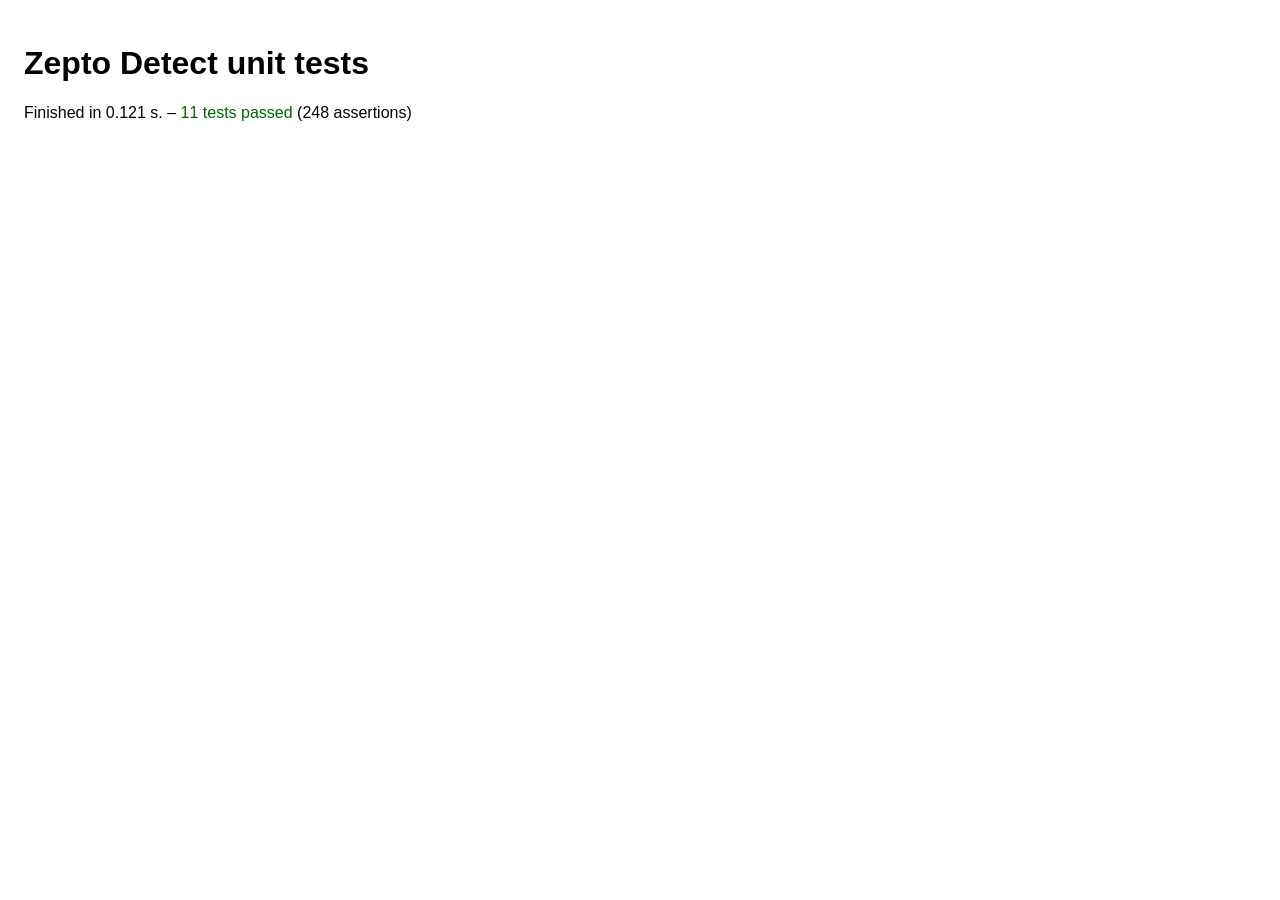
<file: public/js/bower_components/zeptojs/test/detect.html>
<!DOCTYPE html>
<html>
<head>
  <meta charset="utf-8">
  <meta name="viewport" content="initial-scale=1.0, maximum-scale=1.0, user-scalable=0">
  <link rel="stylesheet" href="test.css">
  <title>Zepto Detect unit tests</title>
  <script src="../vendor/evidence.js"></script>
  <script src="evidence_runner.js"></script>
  <script>
    // avoid caching
    (function(){
      function load(scripts){
        scripts.split(' ').forEach(function(script){
          document.write('<script src="../src/'+script+'.js?'+(+new Date)+'"></scr'+'ipt>')
        })
      }

      load('zepto detect ie')
    })()
  </script>
</head>
<body>
  <h1>Zepto Detect unit tests</h1>
  <p id="results">
    Running… see browser console for results
  </p>

  <script>
  (function(){

    var UA = {
      Safari_OSX_7_0_1: "Mozilla/5.0 (Macintosh; Intel Mac OS X 10_9_1) AppleWebKit/537.73.11 (KHTML, like Gecko) Version/7.0.1 Safari/537.73.11",
      Safari_OSX_7_0: "Mozilla/5.0 (Macintosh; Intel Mac OS X 10_9) AppleWebKit/537.71 (KHTML, like Gecko) Version/7.0 Safari/537.71",
      Safari_OSX_6_0: "Mozilla/5.0 (Macintosh; Intel Mac OS X 10_8) AppleWebKit/536.25 (KHTML, like Gecko) Version/6.0 Safari/536.25",
      Safari_Windows_NT: "Mozilla/5.0 (Windows; U; Windows NT 6.1; en-US) AppleWebKit/533.20.25 (KHTML, like Gecko) Version/5.0.4 Safari/533.20.27",

      WebOS_1_4_0_Pre: "Mozilla/5.0 (webOS/1.4.0; U; en-US) AppleWebKit/532.2 (KHTML, like Gecko) Version/1.0 Safari/532.2 Pre/1.1",
      WebOS_1_4_0_Pixi: "Mozilla/5.0 (webOS/1.4.0; U; en-US) AppleWebKit/532.2 (KHTML, like Gecko) Version/1.0 Safari/532.2 Pixi/1.1",
      WebOS_1_2_9_Pixi: "Mozilla/5.0 (webOS/Palm webOS 1.2.9; U; en-US) AppleWebKit/525.27.1 (KHTML, like Gecko) Version/1.0 Safari/525.27.1 Pixi/1.0",
      WebOS_3_0_0_TouchPad: "Mozilla/5.0 (hp-tablet; Linux; hpwOS/3.0.0; U; en-US) AppleWebKit/534.6 (KHTML, like Gecko) wOSBrowser/233.70 Safari/534.6 TouchPad/1.0",

      iOS_3_0_iPhone: "Mozilla/5.0 (iPhone; U; CPU iPhone OS 3_0 like Mac OS X; en-us) AppleWebKit/420.1 (KHTML, like Gecko) Version/3.0 Mobile/1A542a Safari/419.3",
      iOS_4_0_iPhone: "Mozilla/5.0 (iPhone; U; CPU iPhone OS 4_0 like Mac OS X; en-us) AppleWebKit/532.9 (KHTML, like Gecko) Version/4.0.5 Mobile/8A293 Safari/6531.22.7",
      iOS_3_1_1_iPod: "Mozilla/5.0 (iPod; U; CPU iPhone OS 3_1_1 like Mac OS X; en-us) AppleWebKit/528.18 (KHTML, like Gecko) Mobile/7C145",
      iOS_3_2_iPad: "Mozilla/5.0 (iPad; U; CPU OS 3_2 like Mac OS X; en-us) AppleWebKit/531.21.10 (KHTML, like Gecko) Version/4.0.4 Mobile/7B367 Safari/531.21.10",
      iOS_4_2_iPad: "Mozilla/5.0 (iPad; U; CPU OS 4_2 like Mac OS X; en-us) AppleWebKit/533.17.9 (KHTML, like Gecko) Version/5.0.2 Mobile/8C134 Safari/6533.18.5",
      iOS_4_3_iPhone_Simulator: "Mozilla/5.0 (iPhone Simulator; U; CPU iPhone OS 4_3 like Mac OS X; en-us) AppleWebKit/533.17.9 (KHTML, like Gecko) Version/5.0.2 Mobile/8F190 Safari/6533.18.5",
      iOS_5_0_iPhone: "Mozilla/5.0 (iPhone; CPU iPhone OS 5_0 like Mac OS X) AppleWebKit/534.46 (KHTML, like Gecko) Version/5.1 Mobile/9A334 Safari/7534.48.3",
      iOS_5_1_iPad_webView: "Mozilla/5.0 (iPad; CPU OS 5_1 like Mac OS X) AppleWebKit/534.46 (KHTML, like Gecko) Mobile/98176",
      iOS_6_0_iPad_mini: "Mozilla/5.0 (iPad; CPU OS 6_0 like Mac OS X) AppleWebKit/536.26 (KHTML, like Gecko) Version/6.0 Mobile/10A406 Safari/8536.25",
      iOS_6_1_iPhone: "Mozilla/5.0 (iPhone; CPU iPhone OS 6_1 like Mac OS X) AppleWebKit/536.26 (KHTML, like Gecko) Version/6.0 Mobile/10B143 Safari/8536.25",

      iOS_3_2_iPad_2: "Mozilla/5.0(iPad; U; CPU iPhone OS 3_2 like Mac OS X; en-us) AppleWebKit/531.21.10 (KHTML, like Gecko) Version/4.0.4 Mobile/7B314 Safari/531.21.10",

      iOS_7_0_iPhone: "Mozilla 5.0 (iPhone; CPU iPhone OS 7_0 like Mac OS X) AppleWebKit/537.51.1 (KTHML, like Gecko) Version/7.0 Mobile/11A449d Safari/9537.53",
      iOS_7_0_iPhone_Chrome: "Mozilla 5.0 (iPhone; CPU iPhone OS 7_0 like Mac OS X) AppleWebKit/536.26 (KHTM, like Gecko) CriOS/28.0.1500.17 Mobile/11A4449d Safari/8536.25",

      Android_1_5: "Mozilla/5.0 (Linux; U; Android 1.5; de-; HTC Magic Build/PLAT-RC33) AppleWebKit/528.5+ (KHTML, like Gecko) Version/3.1.2 Mobile Safari/525.20.1",
      Android_2_1: "Mozilla/5.0 (Linux; U; Android 2.1-update1; en-us; Nexus One Build/ERE27) AppleWebKit/530.17 (KHTML, like Gecko) Version/4.0 Mobile Safari/530.17 Chrome/4.1.249.1025",
      Android_2_3: "Mozilla/5.0 (Linux; U; Android 2.3.7; en-us; Nexus One Build/GRK39F) AppleWebKit/533.1 (KTHML, like Gecko) Version/4.0 Mobile Safari/533.1",
      Android_2_3_Lenovo_A750: "Lenovo-A750/S102 Linux/2.6.35.7 Android/2.3 Release/12.12.2011 Browser AppleWebkit533.1 Profile/ Configuration/",
      Android_4_1_1: "Mozilla/5.0 (Linux; Android 4.1.1; Galaxy Nexus Build/JRO03O) AppleWebKit/535.19 (KHTML, like Gecko) Chrome/18.0.1025.166 Mobile Safari/535.19",
      Android_4_1_1_Tablet: "Mozilla/5.0 (Linux; Android 4.1.1; Nexus 7 Build/JRO03S) AppleWebKit/535.19 (KHTML, like Gecko) Chrome/18.0.1025.166 Safari/535.19",
      Android_4_3: "Mozilla/5.0 (Linux; Android 4.3; Nexus 4 Build/JWR66Y) AppleWebKit/537.36 (KTHML, like Gecko) Chrome/29.0.1547.59 Mobile Safari/537.36",

      BlackBerry_6_0_0_141: "Mozilla/5.0 (BlackBerry; U; BlackBerry 9800; en-GB) AppleWebKit/534.1+ (KHTML, like Gecko) Version/6.0.0.141 Mobile Safari/534.1+",
      PlayBook_1_0_0: "Mozilla/5.0 (PlayBook; U; RIM Tablet OS 1.0.0; en-US) AppleWebKit/534.8+ (KHTML, like Gecko) Version/0.0.1 Safari/534.8+",
      PlayBook_2_1_0: "Mozilla/5.0 (PlayBook; U; RIM Tablet OS 2.1.0; en-US) AppleWebKit/536.2+ (KHTML, like Gecko) Version/7.2.1.0 Safari/536.2+",
      BB10: "Mozilla/5.0 (BB10; Touch) AppleWebKit/537.1+ (KHTML, like Gecko) Version/10.0.0.1337 Mobile Safari/537.1+",

      Opera_11_51: "Opera/9.80 (Macintosh; Intel Mac OS X 10.7.1; U; en) Presto/2.9.168 Version/11.51",
      Opera_Mobile_Simulator: "Opera/9.80 (Macintosh; Intel Mac OS X; Opera Mobi/[BUILD_NR]; U; en) Presto/2.7.81 Version/11.00",

      Kindle: "Mozilla/5.0 (Linux; U; en-US) AppleWebKit/528.5+ (KHTML, like Gecko, Safari/528.5+) Version/4.0 Kindle/3.0 (screen 600×800; rotate)",
      Silk_1_0_accel: "Mozilla/5.0 (Macintosh; U; Intel Mac OS X 10_6_3; en-us; Silk/1.0.13.328_10008910) AppleWebKit/533.16 (KHTML, like Gecko) Version/5.0 Safari/533.16 Silk-Accelerated=true",
      Silk_1_0: "Mozilla/5.0 (Linux; U; Android 2.3.4; en-us; Kindle Fire Build/GINGERBREAD) AppleWebKit/533.1 (KHTML, like Gecko) Version/4.0 Mobile Safari/533.1",

      Chrome_Android_18_0: "Mozilla/5.0 (Linux; Android 4.0.4; Galaxy Nexus Build/IMM76B) AppleWebKit/535.19 (KHTML, like Gecko) Chrome/18.0.1025.133 Mobile Safari/535.19",
      Chrome_iOS_19_0: "Mozilla/5.0 (iPhone; U; CPU iPhone OS 5_1_1 like Mac OS X; en) AppleWebKit/534.46.0 (KHTML, like Gecko) CriOS/19.0.1084.60 Mobile/9B206 Safari/7534.48.3",
      Chrome_OSX_24_0: "Mozilla/5.0 (Macintosh; Intel Mac OS X 10_8_2) AppleWebKit/537.17 (KHTML, like Gecko) Chrome/24.0.1312.56 Safari/537.17",

      Firefox_13_Tablet: "Mozilla/5.0 (Android; Tablet; rv:13.0) Gecko/13.0 Firefox/13.0",
      Firefox_13_Phone: "Mozilla/5.0 (Android; Mobile; rv:13.0) Gecko/13.0 Firefox/13.0",
      Firefox_6_0_2: "Mozilla/5.0 (Macintosh; Intel Mac OS X 10.7; rv:6.0.2) Gecko/20100101 Firefox/6.0.2",
      Firefox_Mobile_Simulator: "Mozilla/5.0 (Macintosh; Intel Mac OS X 10.7; rv:2.1.1) Gecko/ Firefox/4.0.2pre Fennec/4.0.1",

      Windows_IE_9: "Mozilla/5.0 (compatible; MSIE 9.0; Windows NT 6.1; WOW64; Trident/5.0)",
      Windows_IE_9_Compat: "Mozilla/4.0 (compatible; MSIE 7.0; Windows NT 6.0; Trident/5.0)",
      Windows_IE_10: "Mozilla/5.0 (compatible; MSIE 10.0; Windows NT 6.1; Trident/6.0)",
      Windows_IE_11: "Mozilla/5.0 (Windows NT 6.3; Trident/7.0; rv:11.0) like Gecko",
      Windows_RT_Surface: "Mozilla/5.0 (compatible; MSIE 10.0; Windows NT 6.2; ARM; Trident/6.0; Touch)",
      Windows_Phone_8: "Mozilla/5.0 (compatible; MSIE 10.0; Windows Phone 8.0; Trident/6.0; IEMobile/10.0; ARM; Touch; HTC; Windows Phone 8X by HTC)"
    }

    function detect(ua, platform, callback){
      if (!callback) callback = platform, platform = ""
      var obj = {}
      $.__detect.call(obj, ua, platform)
      callback.call(null, obj.os, obj.browser)
    }

    Evidence('ZeptoDetectTest', {
      testSafariOSX: function(t){
        detect(UA.Safari_OSX_7_0_1, function(os, browser){
          t.assertUndefined(os.osx)
          t.assert(!os.ipad)
          t.assertTrue(browser.webkit)
          t.assertTrue(browser.safari)
          t.assertFalse(!!browser.chrome)
          t.assertEqual("7.0.1",browser.version)
        });
        detect(UA.Safari_OSX_7_0, function(os, browser){
          t.assert(!os.ipad)
          t.assertTrue(browser.webkit)
          t.assertTrue(browser.safari)
          t.assertFalse(!!browser.chrome)
          t.assertEqual("7.0",browser.version)
        });
        detect(UA.Safari_OSX_6_0, function(os, browser){
          t.assert(!os.ipad)
          t.assertTrue(browser.webkit)
          t.assertTrue(browser.safari)
          t.assertFalse(!!browser.chrome)
          t.assertEqual("6.0",browser.version)
        });
      },

      testSafariWindows: function(t){
        detect(UA.Safari_Windows_NT, "Windows", function(os, browser){
          t.assertUndefined(os.osx)
          t.assertUndefined(os.ios)
          t.assertUndefined(os.wp)
          t.assertTrue(browser.webkit)
          t.assertTrue(browser.safari)
          t.assertFalse(!!browser.chrome)
          t.assertEqual("5.0.4", browser.version)
        });
      },

      testWebOS: function(t){
        detect(UA.WebOS_1_4_0_Pre, function(os, browser){
          t.assertTrue(os.webos)
          t.assert(!os.touchpad)
          t.assertTrue(browser.webkit)
          t.assertEqual("1.4.0", os.version)
        })
        detect(UA.WebOS_1_4_0_Pixi, function(os){
          t.assertTrue(os.webos)
          t.assertEqual("1.4.0", os.version)
        })
        detect(UA.WebOS_1_2_9_Pixi, function(os){
          t.assertTrue(os.webos)
          t.assertEqual("1.2.9", os.version)
        })
        detect(UA.WebOS_3_0_0_TouchPad, function(os){
          t.assertTrue(os.webos)
          t.assertTrue(os.touchpad)
          t.assertEqual("3.0.0", os.version)
        })
      },

      testAndroid: function(t){
        detect(UA.Android_1_5, function(os, browser){
          t.assertTrue(os.android)
          t.assertTrue(browser.webkit)
          t.assertEqual("1.5", os.version)
          t.assertTrue(os.phone)
          t.assertFalse(!!browser.safari)
        })
        detect(UA.Android_2_1, function(os, browser){
          t.assertTrue(os.android)
          t.assertTrue(browser.webkit)
          t.assertEqual("2.1", os.version)
          t.assertTrue(os.phone)
          t.assertFalse(!!browser.safari)
        })
        detect(UA.Android_2_3, function(os, browser){
          t.assertTrue(os.android)
          t.assertTrue(browser.webkit)
          t.assertEqual("2.3.7", os.version)
          t.assertTrue(os.phone)
          t.assertFalse(!!browser.safari)
        })
        detect(UA.Android_2_3_Lenovo_A750, function(os, browser){
          t.assertTrue(os.android, 'Expected Android')
          t.assertTrue(browser.webkit, 'Expected WebKit')
          t.assertEqual("2.3", os.version)
          // FIXME: Unfortunately we can't detect if it's a phone, as there's
          // no "mobile" in the UA string.
          // t.assertTrue(os.phone, 'Expected phone')
          t.assertFalse(!!browser.safari, 'Expected browser to not be Safari')
        })
        detect(UA.Android_4_1_1, function(os, browser){
          t.assertTrue(os.android)
          t.assertTrue(browser.webkit)
          t.assertFalse(!!os.ios)
          t.assertEqual("4.1.1", os.version)
          t.assertTrue(os.phone)
          t.assertFalse(!!os.iphone)
          t.assertTrue(browser.chrome)
          t.assertFalse(!!browser.safari)
        })
        detect(UA.Android_4_1_1_Tablet, function(os, browser){
          t.assertTrue(os.android)
          t.assertTrue(browser.webkit)
          t.assertEqual("4.1.1", os.version)
          t.assertTrue(os.tablet)
          t.assertTrue(browser.chrome)
          t.assertFalse(!!browser.safari)
        })
        detect(UA.Android_4_3, function(os, browser){
          t.assertTrue(os.android)
          t.assertTrue(browser.webkit)
          t.assertFalse(!!os.ios)
          t.assertEqual("4.3", os.version)
          t.assertTrue(os.phone)
          t.assertFalse(!!os.iphone)
          t.assertTrue(browser.chrome)
          t.assertFalse(!!browser.safari)
        })
      },

      testIOS: function(t){
        detect(UA.iOS_3_0_iPhone, function(os, browser){
          t.assertTrue(os.ios)
          t.assertTrue(os.iphone)
          t.assertTrue(browser.webkit)
          t.assertEqual("3.0", os.version)
          t.assertEqual("420.1", browser.version)
          t.assertTrue(os.phone)
          t.assertTrue(browser.safari)
          t.assertFalse(!!os.android)
          t.assertFalse(!!browser.ie)
          t.assertFalse(!!browser.firefox)
          t.assertFalse(!!browser.silk)
          t.assertFalse(!!browser.chrome)
          t.assertFalse(!!browser.playbook)
        })
        detect(UA.iOS_3_1_1_iPod, function(os, browser){
          t.assertTrue(os.ios)
          t.assertUndefined(os.iphone)
          t.assertTrue(os.ipod)
          t.assertEqual("3.1.1", os.version)
          t.assertFalse(!!os.phone)
          t.assertTrue(browser.safari)
        })
        detect(UA.iOS_3_2_iPad, function(os, browser){
          t.assertTrue(os.ios)
          t.assertTrue(os.ipad)
          t.assertFalse(!!os.iphone)
          t.assertEqual("3.2", os.version)
          t.assertTrue(os.tablet)
          t.assertTrue(browser.safari)
        })
        detect(UA.iOS_3_2_iPad_2, function(os, browser){
          t.assertTrue(os.ios)
          t.assertTrue(os.ipad)
          t.assert(!os.iphone)
          t.assertEqual("3.2", os.version)
          t.assertTrue(os.tablet)
          t.assertTrue(browser.safari)
        })
        detect(UA.iOS_4_0_iPhone, function(os, browser){
          t.assertTrue(os.ios)
          t.assertTrue(os.iphone)
          t.assert(!os.ipad)
          t.assertEqual("4.0", os.version)
          t.assertTrue(os.phone)
          t.assertTrue(browser.safari)
        })
        detect(UA.iOS_4_2_iPad, function(os, browser){
          t.assertTrue(os.ios)
          t.assertTrue(os.ipad)
          t.assertEqual("4.2", os.version)
          t.assertFalse(os.phone)
          t.assertTrue(os.tablet)
          t.assertTrue(browser.safari)
        })
        detect(UA.iOS_4_3_iPhone_Simulator, function(os, browser){
          t.assertTrue(os.ios)
          t.assertTrue(os.iphone)
          t.assertEqual("4.3", os.version)
          t.assertTrue(os.phone)
          t.assertFalse(os.tablet)
          t.assertTrue(browser.safari)
        })
        detect(UA.iOS_5_0_iPhone, function(os, browser){
          t.assert(os.ios)
          t.assert(os.iphone)
          t.assertEqual("5.0", os.version)
          t.assertTrue(os.phone)
          t.assertFalse(os.tablet)
          t.assertTrue(browser.safari)
        })
        detect(UA.iOS_5_1_iPad_webView, function(os, browser){
          t.assert(os.ios)
          t.assert(os.ipad)
          t.assertEqual("5.1", os.version)
          t.assertTrue(browser.webview)
          t.assertTrue(browser.safari)
        })
        detect(UA.iOS_6_1_iPhone, function(os, browser){
          t.assert(os.ios)
          t.assert(os.iphone)
          t.assertEqual("6.1", os.version)
          t.assertTrue(os.phone)
          t.assertFalse(os.tablet)
          t.assertTrue(browser.safari)
          t.assertFalse(!!browser.webview)
          t.assertFalse(!!browser.chrome)
          t.assertFalse(!!browser.firefox)
        })
        detect(UA.iOS_6_0_iPad_mini, function(os, browser){
          t.assert(os.ios)
          t.assert(os.ipad)
          t.assertEqual("6.0", os.version)
          t.assertFalse(os.phone)
          t.assertTrue(os.tablet)
          t.assertTrue(browser.safari)
        })
        detect(UA.iOS_7_0_iPhone, function(os, browser){
          t.assert(os.ios)
          t.assert(os.iphone)
          t.assertEqual("7.0", os.version)
          t.assertTrue(os.phone)
          t.assertFalse(os.tablet)
          t.assertTrue(browser.safari)
          t.assertFalse(!!browser.chrome)
          t.assertFalse(!!browser.firefox)
        })
        detect(UA.iOS_7_0_iPhone_Chrome, function(os, browser){
          t.assert(os.ios)
          t.assert(os.iphone)
          t.assertEqual("7.0", os.version)
          t.assertTrue(os.phone)
          t.assertFalse(os.tablet)
          t.assertFalse(!!browser.safari)
          t.assertTrue(browser.chrome)
          t.assertFalse(!!browser.firefox)
          t.assertFalse(!!browser.webview)
        })
      },

      testBlackBerry: function(t) {
        detect(UA.BlackBerry_6_0_0_141, function(os, browser){
          t.assertTrue(os.blackberry)
          t.assertTrue(browser.webkit)
          t.assertEqual("6.0.0.141", os.version)
        }),
        detect(UA.PlayBook_1_0_0, function(os, browser){
          t.assertTrue(os.rimtabletos)
          t.assertTrue(browser.webkit)
          t.assertTrue(os.tablet)
          t.assertEqual("1.0.0", os.version)
        })
        detect(UA.PlayBook_2_1_0, function(os, browser){
          t.assertTrue(os.rimtabletos)
          t.assertTrue(browser.webkit)
          t.assertTrue(os.tablet)
          t.assertEqual("2.1.0", os.version)
        })
        detect(UA.BB10, function(os, browser){
          t.assertTrue(os.bb10)
          t.assertTrue(browser.webkit)
          t.assertTrue(os.phone)
          t.assertEqual("10.0.0.1337", os.version)
        })
      },

      testKindle: function(t) {
        detect(UA.Kindle, function(os, browser){
          t.assertTrue(os.kindle)
          t.assertTrue(browser.webkit)
          t.assertEqual("3.0", os.version)
        })

        detect(UA.Silk_1_0, function(os, browser){
          t.assertTrue(os.android)
          t.assertTrue(browser.webkit)
          t.assertTrue(browser.silk)
          t.assertEqual("2.3.4", os.version)
        })

        detect(UA.Silk_1_0_accel, function(os, browser){
          t.assert(!os.android)
          t.assertTrue(browser.webkit)
          t.assertTrue(browser.silk)
          t.assertEqual("1.0.13.328_10008910", browser.version)
        })
      },

      testFirefox: function(t) {
        detect(UA.Firefox_6_0_2, function(os, browser){
          t.assertFalse(browser.webkit)
          t.assertEqual('6.0.2', browser.version)

          t.assertTrue(browser.firefox)
        })

        detect(UA.Firefox_13_Tablet, function(os, browser){
          t.assertTrue(browser.firefox)
          t.assertFalse(browser.webkit)
          t.assertTrue(os.android)
          t.assertFalse(os.phone)
          t.assertTrue(os.tablet)
        })

        detect(UA.Firefox_13_Phone, function(os, browser){
          t.assertTrue(browser.firefox)
          t.assertFalse(browser.webkit)
          t.assertTrue(os.android)
          t.assertTrue(os.phone)
          t.assertFalse(os.tablet)
        })
      },

      testOpera: function(t) {
        detect(UA.Opera_11_51, function(os, browser){
          t.assertFalse(browser.webkit)
          t.assertUndefined(browser.version)
        })
      },

      testChrome: function(t) {
        detect(UA.Chrome_Android_18_0, function(os, browser){
          t.assertTrue(os.android)
          t.assertTrue(browser.webkit)
          t.assertTrue(browser.chrome)
          t.assertTrue(os.phone)
          t.assertFalse(os.tablet)
          t.assertEqual("18.0.1025.133", browser.version)
        })

        detect(UA.Chrome_iOS_19_0, function(os, browser){
          t.assertTrue(os.phone)
          t.assertFalse(os.tablet)
          t.assertTrue(os.ios)
          t.assertTrue(browser.webkit)
          t.assertTrue(browser.chrome)
          t.assertEqual("19.0.1084.60", browser.version)
        })

        detect(UA.Chrome_OSX_24_0, function(os, browser){
          t.assertFalse(os.phone)
          t.assertFalse(os.tablet)
          t.assertTrue(browser.chrome)
        })
      },

      testIE: function(t) {
        detect(UA.Windows_IE_11, function(os, browser){
          t.assertFalse(os.phone)
          t.assertFalse(os.tablet)
          t.assertTrue(browser.ie)
          t.assertEqual("11", browser.version)
        })

        detect(UA.Windows_IE_10, function(os, browser){
          t.assertFalse(os.phone)
          t.assertFalse(os.tablet)
          t.assertTrue(browser.ie)
          t.assertEqual("10.0", browser.version)
        })

        detect(UA.Windows_RT_Surface, function(os, browser){
          t.assertFalse(os.phone)
          t.assertTrue(os.tablet)
          t.assertTrue(browser.ie)
          t.assertEqual("10.0", browser.version)
        })

        detect(UA.Windows_Phone_8, function(os, browser){
          t.assertTrue(os.wp)
          t.assertTrue(os.phone)
          t.assertFalse(os.tablet)
          t.assertTrue(browser.ie)
          t.assertEqual("10.0", browser.version)
        })

        detect(UA.Windows_IE_9, function(os, browser){
          t.assertFalse(os.phone)
          t.assertFalse(os.tablet)
          t.assertTrue(browser.ie)
          t.assertEqual("9.0", browser.version)
        })

        detect(UA.Windows_IE_9_Compat, function(os, browser){
          t.assertFalse(os.phone)
          t.assertFalse(os.tablet)
          t.assertTrue(browser.ie)
          t.assertEqual("7.0", browser.version)
        })

      }
    })
  })()
  </script>
</body>
</html>
</file>
<file: public/js/bower_components/zeptojs/test/test.css>
* {
  font-family: -apple-system-font, Helvetica, sans-serif;
}
body {
  padding: 1em;
}
a:link, a:visited { color: darkblue; }
#results.failed em { font-style: normal; color: crimson; }
#results.passed em { font-style: normal; color: darkgreen; }
#fixtures {
  position: absolute;
  top: -10000px;
  left: -10000px;
}
#nav {
  list-style: none;
  padding: 0;
  margin: 2em 0 0 0;
  font-size: 12px;
  max-width: 30em;
}
#nav a {
  padding: .8em 1.5em;
  background: #eee;
  border-top: 2px solid white;
  text-decoration: none;
  text-transform: uppercase;
  letter-spacing: .1em;
  display: block;
  color: #555;
}
#nav .current a { background: #ccc; color: black; }
#nav a:active { background: #555; color: white; }

ul {
  padding: 0;
}

li {
  list-style-type: none;
  padding: 0 0 15px;
}

li a {
  font-size: 16px;
  border: 1px solid darkblue;
  padding: 3px 10px;
  text-decoration: none;
}
li a:visited {
  border-color: #888;
  color: #aaa;
}

@media only screen and (max-device-width:480px) {
  body { margin: 7px; font-size: small; }
  h1 { margin: 0; }
  h1, #results { text-align: center; }
  #results { min-height: 3em; }
  #nav { font-size: 14px; max-width: auto; }
}
</file>
<file: public/js/bower_components/zeptojs/examples/iphone/iphone.css>
* {
  margin: 0px;
  padding: 0px;
}
.toolbar {
  -webkit-box-sizing: border-box;
  background: #6D84A2 url([data-uri]) repeat-x;
  border-bottom: 1px solid #2D3642;
  height: 45px;
  padding: 10px;
  position: relative;
}
body {
  -webkit-perspective: 800;
  -webkit-text-size-adjust: none;
  -webkit-transform-style: preserve-3d;
  -webkit-user-select: none;
  font-family: Helvetica;
  overflow-x: hidden;
  height: 100%;
  width: 100%;
}

body > section {
  background: #C5CCD3 url([data-uri]);
  display: block;
  left: 0px;
  position: absolute;
  width: 100%;
  -webkit-transform: translate3d(100%,0%,0%);
  opacity: 0;
  -webkit-transition: all 0.25s ease-in-out;
  -webkit-transform-style: preserve-3d;
  z-index: -10;
}

.reverse {
  -webkit-transform: translate3d(-100%, 0%, 0%);
  opacity: 0;
}

.current {
  -webkit-transform: translate3d(0%,0%, 0%);
  opacity: 1;
  z-index: 1;
}
h1, h2 {
  color: #4C566C;
  font: normal normal bold 18px/normal Helvetica;
  margin: 10px 20px 6px;
  text-shadow: rgba(255, 255, 255, 0.19)
}
body.landscape .toolbar > h1 {
  margin-left: -125px;
  width: 250px;
}

.toolbar > h1 {
  color: white;
  font-size: 20px;
  font-weight: bold;
  height: 40px;
  left: 50%;
  line-height: 1em;
  margin: 1px 0px 0px -75px;
  overflow: hidden;
  position: absolute;
  text-align: center;
  text-overflow: ellipsis;
  text-shadow: rgba(0, 0, 0, 0.398438) 0px -1px 0px;
  top: 10px;
  white-space: nowrap;
  width: 150px;
}

ul {
  background: white;
  border: 1px solid #B4B4B4;
  border-bottom-left-radius: 8px 8px;
  border-bottom-right-radius: 8px 8px;
  border-top-left-radius: 8px 8px;
  border-top-right-radius: 8px 8px;
  color: black;
  font: normal normal bold 17px/normal Helvetica;
  margin: 15px 10px 17px;
  padding: 0px;
}

ul li {
  color: black;
  font-size: 14px;
  border-top: 1px solid #B4B4B4;
  color: #666;
  list-style-type: none;
  padding: 10px;
}

li:first-child, li:first-child a {
  border-top: 0px;
  border-top-left-radius: 8px 8px;
  border-top-right-radius: 8px 8px;
}

ul li.arrow {
  background-image: url([data-uri]);
  background-position: 100% 50%;
  background-repeat: no-repeat;
}

body > .current {
  display: block !important;
}

body.landscape > * {
  min-height: 320px;
}


ul li a, li.img a + a {
  color: black;
  display: block;
  margin: -10px;
  overflow: hidden;
  padding: 12px 10px;
  text-decoration: none;
  text-overflow: ellipsis;
  white-space: nowrap;
}


.button, .back, .cancel, .add {
-webkit-border-image: url([data-uri]) 0 5 0 5 stretch stretch;
background: none;
border-width: 0px 5px;
color: white;
font-family: inherit;
font-size: 12px;
font-weight: bold;
height: 30px;
line-height: 30px;
margin: 0px;
overflow: ;
padding: 0px 3px;
position: absolute;
right: 6px;
text-decoration: none;
text-overflow: ellipsis;
text-shadow: rgba(0, 0, 0, 0.496094) 0px -1px 0px;
top: 8px;
white-space: nowrap;
width: auto;
}

.back {
  -webkit-border-image: url([data-uri]) 0 8 0 14 stretch stretch;
border-width: 0px 8px 0px 14px;
left: 6px;
max-width: 55px;
padding: 0px;
right: auto;
}
</file>
<file: public/www/wechat-gifts-1501/css/main.css>
/*! normalize.css v3.0.2 | MIT License | git.io/normalize */
/**
 * 1. Set default font family to sans-serif.
 * 2. Prevent iOS text size adjust after orientation change, without disabling
 *    user zoom.
 */
html {
  font-family: sans-serif;
  /* 1 */
  -ms-text-size-adjust: 100%;
  /* 2 */
  -webkit-text-size-adjust: 100%;
  /* 2 */
}
/**
 * Remove default margin.
 */
body {
  margin: 0;
}
/* HTML5 display definitions
   ========================================================================== */
/**
 * Correct `block` display not defined for any HTML5 element in IE 8/9.
 * Correct `block` display not defined for `details` or `summary` in IE 10/11
 * and Firefox.
 * Correct `block` display not defined for `main` in IE 11.
 */
article,
aside,
details,
figcaption,
figure,
footer,
header,
hgroup,
main,
menu,
nav,
section,
summary {
  display: block;
}
/**
 * 1. Correct `inline-block` display not defined in IE 8/9.
 * 2. Normalize vertical alignment of `progress` in Chrome, Firefox, and Opera.
 */
audio,
canvas,
progress,
video {
  display: inline-block;
  /* 1 */
  vertical-align: baseline;
  /* 2 */
}
/**
 * Prevent modern browsers from displaying `audio` without controls.
 * Remove excess height in iOS 5 devices.
 */
audio:not([controls]) {
  display: none;
  height: 0;
}
/**
 * Address `[hidden]` styling not present in IE 8/9/10.
 * Hide the `template` element in IE 8/9/11, Safari, and Firefox < 22.
 */
[hidden],
template {
  display: none;
}
/* Links
   ========================================================================== */
/**
 * Remove the gray background color from active links in IE 10.
 */
a {
  background-color: transparent;
}
/**
 * Improve readability when focused and also mouse hovered in all browsers.
 */
a:active,
a:hover {
  outline: 0;
}
/* Text-level semantics
   ========================================================================== */
/**
 * Address styling not present in IE 8/9/10/11, Safari, and Chrome.
 */
abbr[title] {
  border-bottom: 1px dotted;
}
/**
 * Address style set to `bolder` in Firefox 4+, Safari, and Chrome.
 */
b,
strong {
  font-weight: bold;
}
/**
 * Address styling not present in Safari and Chrome.
 */
dfn {
  font-style: italic;
}
/**
 * Address variable `h1` font-size and margin within `section` and `article`
 * contexts in Firefox 4+, Safari, and Chrome.
 */
h1 {
  font-size: 2em;
  margin: 0.67em 0;
}
/**
 * Address styling not present in IE 8/9.
 */
mark {
  background: #ff0;
  color: #000;
}
/**
 * Address inconsistent and variable font size in all browsers.
 */
small {
  font-size: 80%;
}
/**
 * Prevent `sub` and `sup` affecting `line-height` in all browsers.
 */
sub,
sup {
  font-size: 75%;
  line-height: 0;
  position: relative;
  vertical-align: baseline;
}
sup {
  top: -0.5em;
}
sub {
  bottom: -0.25em;
}
/* Embedded content
   ========================================================================== */
/**
 * Remove border when inside `a` element in IE 8/9/10.
 */
img {
  border: 0;
}
/**
 * Correct overflow not hidden in IE 9/10/11.
 */
svg:not(:root) {
  overflow: hidden;
}
/* Grouping content
   ========================================================================== */
/**
 * Address margin not present in IE 8/9 and Safari.
 */
figure {
  margin: 1em 40px;
}
/**
 * Address differences between Firefox and other browsers.
 */
hr {
  -moz-box-sizing: content-box;
  box-sizing: content-box;
  height: 0;
}
/**
 * Contain overflow in all browsers.
 */
pre {
  overflow: auto;
}
/**
 * Address odd `em`-unit font size rendering in all browsers.
 */
code,
kbd,
pre,
samp {
  font-family: monospace, monospace;
  font-size: 1em;
}
/* Forms
   ========================================================================== */
/**
 * Known limitation: by default, Chrome and Safari on OS X allow very limited
 * styling of `select`, unless a `border` property is set.
 */
/**
 * 1. Correct color not being inherited.
 *    Known issue: affects color of disabled elements.
 * 2. Correct font properties not being inherited.
 * 3. Address margins set differently in Firefox 4+, Safari, and Chrome.
 */
button,
input,
optgroup,
select,
textarea {
  color: inherit;
  /* 1 */
  font: inherit;
  /* 2 */
  margin: 0;
  /* 3 */
}
/**
 * Address `overflow` set to `hidden` in IE 8/9/10/11.
 */
button {
  overflow: visible;
}
/**
 * Address inconsistent `text-transform` inheritance for `button` and `select`.
 * All other form control elements do not inherit `text-transform` values.
 * Correct `button` style inheritance in Firefox, IE 8/9/10/11, and Opera.
 * Correct `select` style inheritance in Firefox.
 */
button,
select {
  text-transform: none;
}
/**
 * 1. Avoid the WebKit bug in Android 4.0.* where (2) destroys native `audio`
 *    and `video` controls.
 * 2. Correct inability to style clickable `input` types in iOS.
 * 3. Improve usability and consistency of cursor style between image-type
 *    `input` and others.
 */
button,
html input[type="button"],
input[type="reset"],
input[type="submit"] {
  -webkit-appearance: button;
  /* 2 */
  cursor: pointer;
  /* 3 */
}
/**
 * Re-set default cursor for disabled elements.
 */
button[disabled],
html input[disabled] {
  cursor: default;
}
/**
 * Remove inner padding and border in Firefox 4+.
 */
button::-moz-focus-inner,
input::-moz-focus-inner {
  border: 0;
  padding: 0;
}
/**
 * Address Firefox 4+ setting `line-height` on `input` using `!important` in
 * the UA stylesheet.
 */
input {
  line-height: normal;
}
/**
 * It's recommended that you don't attempt to style these elements.
 * Firefox's implementation doesn't respect box-sizing, padding, or width.
 *
 * 1. Address box sizing set to `content-box` in IE 8/9/10.
 * 2. Remove excess padding in IE 8/9/10.
 */
input[type="checkbox"],
input[type="radio"] {
  box-sizing: border-box;
  /* 1 */
  padding: 0;
  /* 2 */
}
/**
 * Fix the cursor style for Chrome's increment/decrement buttons. For certain
 * `font-size` values of the `input`, it causes the cursor style of the
 * decrement button to change from `default` to `text`.
 */
input[type="number"]::-webkit-inner-spin-button,
input[type="number"]::-webkit-outer-spin-button {
  height: auto;
}
/**
 * 1. Address `appearance` set to `searchfield` in Safari and Chrome.
 * 2. Address `box-sizing` set to `border-box` in Safari and Chrome
 *    (include `-moz` to future-proof).
 */
input[type="search"] {
  -webkit-appearance: textfield;
  /* 1 */
  -moz-box-sizing: content-box;
  -webkit-box-sizing: content-box;
  /* 2 */
  box-sizing: content-box;
}
/**
 * Remove inner padding and search cancel button in Safari and Chrome on OS X.
 * Safari (but not Chrome) clips the cancel button when the search input has
 * padding (and `textfield` appearance).
 */
input[type="search"]::-webkit-search-cancel-button,
input[type="search"]::-webkit-search-decoration {
  -webkit-appearance: none;
}
/**
 * Define consistent border, margin, and padding.
 */
fieldset {
  border: 1px solid #c0c0c0;
  margin: 0 2px;
  padding: 0.35em 0.625em 0.75em;
}
/**
 * 1. Correct `color` not being inherited in IE 8/9/10/11.
 * 2. Remove padding so people aren't caught out if they zero out fieldsets.
 */
legend {
  border: 0;
  /* 1 */
  padding: 0;
  /* 2 */
}
/**
 * Remove default vertical scrollbar in IE 8/9/10/11.
 */
textarea {
  overflow: auto;
}
/**
 * Don't inherit the `font-weight` (applied by a rule above).
 * NOTE: the default cannot safely be changed in Chrome and Safari on OS X.
 */
optgroup {
  font-weight: bold;
}
/* Tables
   ========================================================================== */
/**
 * Remove most spacing between table cells.
 */
table {
  border-collapse: collapse;
  border-spacing: 0;
}
h1,
h2,
h3,
h4,
h5,
h6,
ul,
li,
ol,
p,
section,
td,
th {
  padding: 0;
  margin: 0;
}
/**
 * li style
 */
li {
  list-style: none;
}
html {
  width: 100%;
  height: 100%;
}
body {
  font: 400 14px/1.5 '\534E\6587\7EC6\9ED1', Arial, Helvetica, '\u5FAE\u8F6F\u96C5\u9ED1', '\u5b8b\u4f53';
  background: url(../img/bg.png) no-repeat 0 0;
  background-size: 100% 100%;
}
.ui-slider {
  position: relative;
  overflow: hidden;
}
.ui-slider ul {
  overflow: hidden;
}
.ui-slider li {
  float: left;
}
.ui-slider .ui-dots {
  position: absolute;
  bottom: .3rem;
  left: 50%;
  margin-left: -1.3rem;
}
.ui-slider .ui-dots span {
  display: inline-block;
  width: .45rem;
  height: .45rem;
  border-radius: 50%;
  background-color: #1d0c28;
  margin-right: .2rem;
}
.ui-slider .ui-dots .cur {
  background-color: #45215b;
}
.ui-btn {
  display: block;
  text-align: center;
  height: 1.9rem;
  line-height: 1.9rem;
  font-size: .8rem;
  color: #fff;
}
.ui-btn span {
  display: inline-block;
  width: 7.6rem;
  vertical-align: top;
  height: 1.9rem;
  background-color: #ff4f95;
}
.ui-btn:before,
.ui-btn:after {
  content: '';
  display: inline-block;
  width: 1.9rem;
  height: 1.9rem;
  border-radius: 50% 0 0 50%;
  vertical-align: top;
  background-color: #ff4f95;
}
.ui-btn:after {
  border-radius: 0 50% 50% 0;
}
.ui-tit {
  display: block;
  text-align: center;
  height: 1.9rem;
  line-height: 1.9rem;
  font-size: .8rem;
  color: #fff;
  height: 1.35rem;
  line-height: 1.35rem;
  font-size: .675rem;
}
.ui-tit span {
  display: inline-block;
  width: 7.6rem;
  vertical-align: top;
  height: 1.9rem;
  background-color: #ff4f95;
}
.ui-tit:before,
.ui-tit:after {
  content: '';
  display: inline-block;
  width: 1.9rem;
  height: 1.9rem;
  border-radius: 50% 0 0 50%;
  vertical-align: top;
  background-color: #ff4f95;
}
.ui-tit:after {
  border-radius: 0 50% 50% 0;
}
.ui-tit span {
  width: initial;
  height: 1.35rem;
  background-color: #4d3965;
}
.ui-tit:before,
.ui-tit:after {
  width: 0;
  height: 0;
  border-width: .675rem .3rem;
  border-style: dashed;
  border-color: #4d3965 #4d3965 #4d3965 transparent;
  border-radius: 0;
  background-color: transparent;
}
.ui-tit:after {
  border-color: #4d3965 transparent #4d3965 #4d3965;
}
.ui-down {
  position: relative;
  width: .525rem;
  margin: 0 auto;
}
.ui-down:before,
.ui-down:after {
  content: '';
  display: inline-block;
  border: 1px solid #4d3965;
  border-width: 0 1px 1px 0;
  width: .5rem;
  height: .5rem;
  transform: rotate(45deg);
}
.ui-down:after {
  position: absolute;
  left: 0;
  top: .15rem;
}
.color-pink {
  color: #ff4f95;
}
.hide {
  display: none;
}
.share-tips {
  position: absolute;
  top: 0;
  left: 0;
  width: 100%;
  height: 100%;
}
.share-tips:before {
  content: '';
  position: absolute;
  z-index: 2;
  right: 1.25rem;
  top: 2.2rem;
  width: 2.05rem;
  height: 1.875rem;
  background: url(../img/icon-share.png) no-repeat 0 0;
  background-size: contain;
}
.share-tips p {
  color: #fff;
  position: relative;
  z-index: 2;
  font-size: .8rem;
  text-align: center;
  margin-top: 5.5rem;
}
.share-tips .share-tips-cover {
  position: absolute;
  top: 0;
  left: 0;
  width: 100%;
  height: 100%;
  background-color: #000;
  opacity: .8;
}
.logo {
  width: 2.35rem;
  height: 1.3rem;
  background: url(../img/logo.png) no-repeat 0 0;
  background-size: contain;
  overflow: hidden;
  text-indent: 100%;
  line-height: 1.3rem;
  position: absolute;
  top: 1px;
  right: .25rem;
}
.head-tit {
  margin-top: 1.25rem;
}
.head-tit h3 {
  width: 7rem;
  height: 1.4rem;
  background: url(../img/icon-tit.png) no-repeat 0 0;
  background-size: contain;
  line-height: 1.4rem;
  text-indent: 100%;
  overflow: hidden;
  margin: 0 auto;
}
.head-tit p {
  color: #fff;
  font-size: .65rem;
  text-align: center;
}
.banner-index {
  height: 10.75rem;
  margin-top: .5rem;
}
.banner-index li {
  height: 10.75rem;
  background-size: contain;
  background-position: center center;
}
.banner-index .item-0 {
  background-image: url(../img/gifts0.png);
}
.banner-index .item-1 {
  background-image: url(../img/gifts1.png);
}
.banner-index .item-2 {
  background-image: url(../img/gifts2.png);
}
.banner-index .item-3 {
  background-image: url(../img/gifts3.png);
}
.banner-index p {
  font-size: .6rem;
  margin-top: 8.6rem;
  text-align: center;
}
.banner-boxs {
  height: 10.75rem;
  margin-top: .5rem;
  height: 10rem;
}
.banner-boxs li {
  height: 10.75rem;
  background-size: contain;
  background-position: center center;
}
.banner-boxs .item-0 {
  background-image: url(../img/gifts0.png);
}
.banner-boxs .item-1 {
  background-image: url(../img/gifts1.png);
}
.banner-boxs .item-2 {
  background-image: url(../img/gifts2.png);
}
.banner-boxs .item-3 {
  background-image: url(../img/gifts3.png);
}
.banner-boxs p {
  font-size: .6rem;
  margin-top: 8.6rem;
  text-align: center;
}
.banner-boxs .item-0 {
  background-image: url(../img/boxs0.png);
}
.banner-boxs .item-1 {
  background-image: url(../img/boxs1.png);
}
.banner-boxs .item-2 {
  background-image: url(../img/boxs2.png);
}
.banner-boxs .item-3 {
  background-image: url(../img/boxs3.png);
}
.banner-boxs-choosed {
  height: 9.65rem;
}
.banner-boxs-choosed li {
  float: none;
}
.box-tips {
  color: #fff;
  text-align: center;
  font-size: .6rem;
  margin-bottom: .5rem;
}
.prize-show {
  color: #937daa;
  text-align: center;
  margin-top: 1rem;
}
.prize-show .preze-tit {
  font-size: .6rem;
}
.prize-show ul {
  margin-top: 1rem;
}
.prize-show li {
  font-size: .5rem;
}
.boxs-tit {
  margin-top: 1.35rem;
}
.boxs-choose {
  margin-top: 2.35rem;
}
.accept-prict-tips {
  width: 11.5rem;
  margin: 0 auto;
  color: #937daa;
}
.accept-prict-tips h4 {
  font-size: .65rem;
  margin: 1rem 0 .15rem;
}
.accept-prict-tips p {
  font-size: .6rem;
  position: relative;
  padding-left: 1rem;
  margin-bottom: .1rem;
}
.accept-prict-tips p span {
  position: absolute;
  left: 0;
  width: 1rem;
  white-space: nowrap;
}
.ui-tit-max {
  height: 2.2rem;
  line-height: .9rem;
}
.ui-tit-max span {
  height: 1.8rem;
  padding: .2rem 0;
}
.ui-tit-max:before,
.ui-tit-max:after {
  border-width: 1.1rem .45rem;
}
.open-status {
  height: 9rem;
  background-size: contain;
  margin: 1.5rem 0 1.3rem 0;
}
.open-status-0 {
  background: url(../img/boxs0.png) no-repeat 0 0;
}
.open-status-1 {
  background: url(../img/boxs1.png) no-repeat 0 0;
}
.open-status-2 {
  background: url(../img/boxs2.png) no-repeat 0 0;
}
.open-status-3 {
  background: url(../img/boxs3.png) no-repeat 0 0;
}
.opened {
  height: 7.75rem;
  margin: .5rem 0 0 0;
  background-repeat: no-repeat;
}
.opened-0 {
  background-image: url(../img/gifts-open0.png);
}
.opened-1 {
  background-image: url(../img/gifts-open1.png);
}
.opened-2 {
  background-image: url(../img/gifts-open2.png);
}
.opened-3 {
  background-image: url(../img/gifts-open3.png);
}
.winning {
  height: 10.75rem;
  margin: 0.5rem 0 -1.95rem;
}
.winning-0 {
  background-image: url(../img/gifts0.png);
}
.winning-1 {
  background-image: url(../img/gifts1.png);
}
.winning-2 {
  background-image: url(../img/gifts2.png);
}
.winning-3 {
  background-image: url(../img/gifts3.png);
}
.empty-tips {
  color: #812a5a;
  font-size: .625rem;
  text-align: center;
  margin: -0.5rem 0 0.15rem 0;
}
.new-box {
  position: relative;
  width: 10.15rem;
  border: 1px solid #ff4e94;
  margin: 0 auto 1rem;
  font-size: .6rem;
  color: #937daa;
  border-radius: .25rem;
  padding: 1rem .5rem .45rem;
  white-space: nowrap;
}
.new-box:before {
  content: '';
  position: absolute;
  top: 0;
  left: .5rem;
  width: 1.4rem;
  height: .6rem;
  background: url(../img/new.png) 0 0 no-repeat;
  background-size: contain;
  box-shadow: 0 5px 5px rgba(0, 0, 0, 0.35);
}
.download-tips {
  color: #812a5a;
  font-size: .625rem;
  text-align: center;
  margin: -0.5rem 0 0.15rem 0;
  font-size: .5rem;
  margin: .2rem 0 0 0;
}
.android-user-tips p {
  padding: 0;
}
.how-get-gift {
  margin: 0.25rem 0 -0.55rem;
  display: block;
  width: 3.45rem;
  height: .9rem;
  background-color: #fd4c92;
  color: #fff;
  font-size: .65rem;
  line-height: .9rem;
  box-shadow: 0 5px 5px rgba(0, 0, 0, 0.35);
  text-align: center;
}
.mb-25 {
  margin-bottom: .625rem;
}
.tit-meme {
  display: inline-block;
  width: .6rem;
  height: .475rem;
  background: url(../img/meme.png) no-repeat 0 0;
  background-size: contain;
}
</file>
